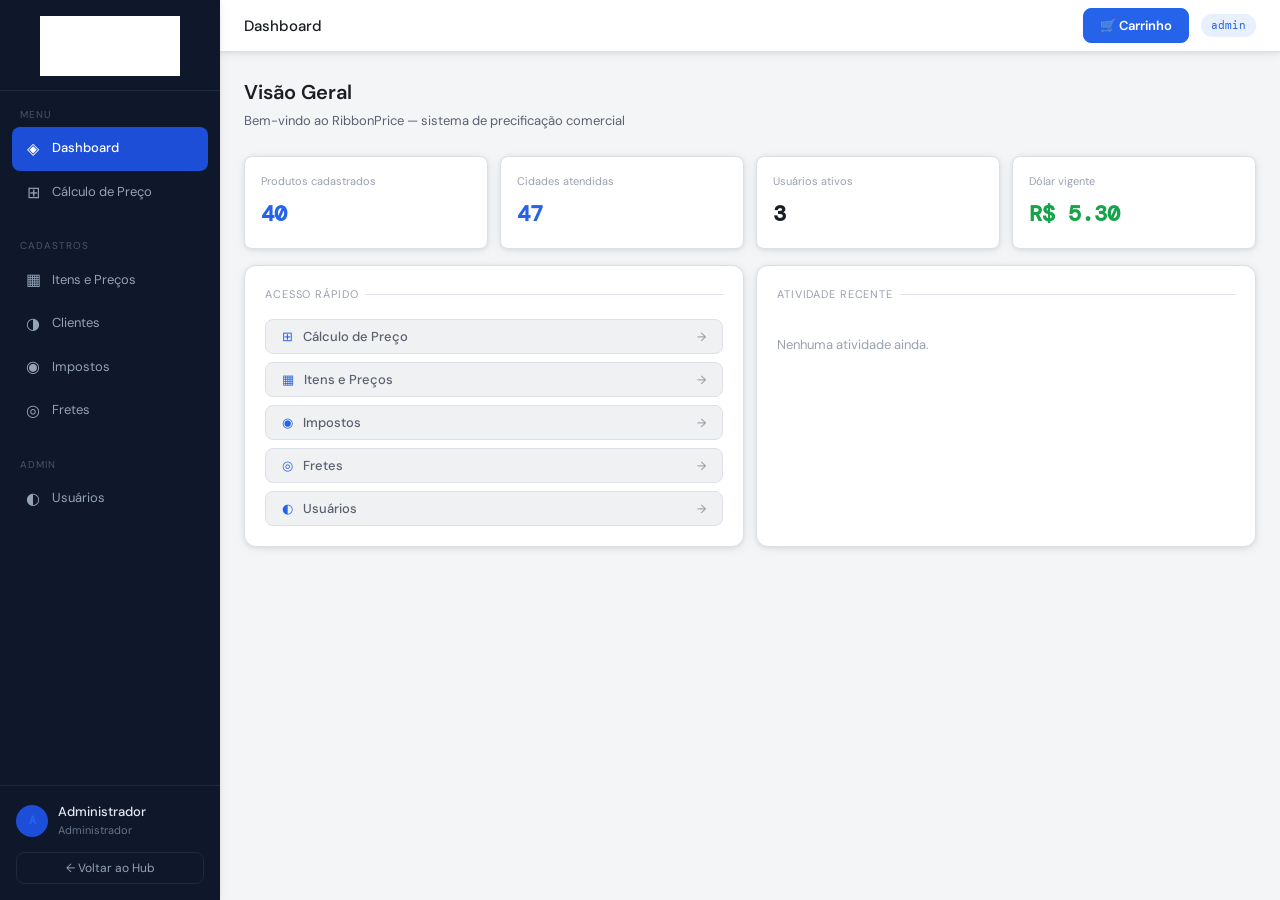
<file: ribbons.html>
<!DOCTYPE html>
<html lang="pt-BR">
<head>
<meta charset="UTF-8">
<meta name="viewport" content="width=device-width, initial-scale=1.0">
<title>RibbonPrice — Sistema Comercial</title>
<link href="https://fonts.googleapis.com/css2?family=DM+Mono:wght@400;500&family=DM+Sans:wght@300;400;500;600&display=swap" rel="stylesheet">
<style>
:root {
  --bg: #f4f5f7;
  --bg2: #ffffff;
  --bg3: #f0f1f3;
  --bg4: #e4e6ea;
  --border: #dde0e6;
  --border2: #c8ccd4;
  --text: #1a1d23;
  --text2: #5a6070;
  --text3: #9aa0ae;
  --accent: #2563eb;
  --accent2: #1d4ed8;
  --accent-dim: rgba(37,99,235,0.10);
  --accent-dim2: rgba(37,99,235,0.05);
  --red: #dc2626;
  --red-dim: rgba(220,38,38,0.08);
  --green: #16a34a;
  --green-dim: rgba(22,163,74,0.08);
  --blue: #2563eb;
  --blue-dim: rgba(37,99,235,0.08);
  --amber: #d97706;
  --amber-dim: rgba(217,119,6,0.08);
  --radius: 8px;
  --radius-lg: 12px;
  --font: 'DM Sans', sans-serif;
  --mono: 'DM Mono', monospace;
  --shadow: 0 1px 4px rgba(0,0,0,0.08), 0 2px 12px rgba(0,0,0,0.06);
  --shadow-lg: 0 4px 24px rgba(0,0,0,0.12);
}
*,*::before,*::after{box-sizing:border-box;margin:0;padding:0}
body{font-family:var(--font);background:var(--bg);color:var(--text);min-height:100vh;font-size:14px;line-height:1.6}
/* LOGIN */
#login-screen{min-height:100vh;display:flex;align-items:center;justify-content:center;background:var(--bg);position:relative;overflow:hidden}
#login-screen::before{content:'';position:absolute;width:600px;height:600px;background:radial-gradient(circle,rgba(37,99,235,0.07) 0%,transparent 70%);top:-100px;right:-100px;pointer-events:none}
.login-box{background:var(--bg2);border:1px solid var(--border);border-radius:var(--radius-lg);padding:2.5rem;width:380px;position:relative;z-index:1;box-shadow:var(--shadow);animation:fadeUp 0.4s ease}
@keyframes fadeUp{from{opacity:0;transform:translateY(16px)}to{opacity:1;transform:translateY(0)}}
@keyframes fadeIn{from{opacity:0}to{opacity:1}}
.login-logo{text-align:center;margin-bottom:2rem}
.login-logo .brand{font-family:var(--mono);font-size:22px;font-weight:500;color:var(--accent);letter-spacing:-0.5px}
.login-logo .brand span{color:var(--text3)}
.login-logo p{font-size:12px;color:var(--text3);margin-top:4px;letter-spacing:0.08em;text-transform:uppercase}
.form-group{margin-bottom:1rem}
.form-group label{display:block;font-size:11px;color:var(--text2);letter-spacing:0.06em;text-transform:uppercase;margin-bottom:6px}
.form-group input{width:100%;background:var(--bg3);border:1px solid var(--border);border-radius:var(--radius);padding:10px 14px;color:var(--text);font-family:var(--font);font-size:14px;transition:border-color 0.2s;outline:none}
.form-group input:focus{border-color:var(--accent)}
.btn-primary{width:100%;background:var(--accent);color:#fff;border:none;border-radius:var(--radius);padding:11px;font-family:var(--font);font-size:14px;font-weight:600;cursor:pointer;transition:background 0.2s,transform 0.1s;letter-spacing:0.02em}
.btn-primary:hover{background:var(--accent2)}
.btn-primary:active{transform:scale(0.99)}
.login-error{background:var(--red-dim);border:1px solid rgba(220,38,38,0.3);border-radius:var(--radius);padding:10px 14px;color:var(--red);font-size:13px;margin-bottom:1rem;display:none}
/* APP */
#app{display:none;min-height:100vh}
.sidebar{position:fixed;left:0;top:0;bottom:0;width:220px;background:#0f172a;border-right:none;display:flex;flex-direction:column;z-index:100;box-shadow:var(--shadow)}
.sidebar-logo{padding:1rem 1rem 0.875rem;border-bottom:1px solid #1e293b;display:flex;align-items:center;justify-content:center}
.sidebar-logo img{width:140px;height:auto;filter:brightness(0) invert(1)}
.sidebar-logo .brand{font-family:var(--mono);font-size:16px;font-weight:500;color:#f1f5f9}
.sidebar-logo .brand span{color:#475569}
.sidebar-logo p{font-size:10px;color:#475569;letter-spacing:0.08em;text-transform:uppercase;margin-top:2px}
/* Nav items sobre fundo escuro */
.nav-section-label{color:#475569!important}
.nav-item{color:#94a3b8!important}
.nav-item:hover{background:#1e293b!important;color:#e2e8f0!important}
.nav-item.active{background:#1d4ed8!important;color:#fff!important}
.sidebar-bottom{border-top:1px solid #1e293b!important}
.user-name{color:#e2e8f0!important}
.user-role{color:#64748b!important}
.user-avatar{background:#1d4ed8!important}
.btn-logout{border-color:#1e293b!important;color:#94a3b8!important}
.btn-logout:hover{border-color:#ef4444!important;color:#ef4444!important}
.nav-section{padding:1rem 0.75rem 0.5rem}
.nav-section-label{font-size:10px;color:var(--text3);letter-spacing:0.1em;text-transform:uppercase;padding:0 0.5rem;margin-bottom:4px}
.nav-item{display:flex;align-items:center;gap:10px;padding:9px 12px;border-radius:var(--radius);cursor:pointer;color:var(--text2);font-size:13px;font-weight:400;transition:all 0.15s;user-select:none;position:relative}
.nav-item:hover{background:var(--bg3);color:var(--text)}
.nav-item.active{background:var(--accent-dim);color:var(--accent);font-weight:500}
.nav-item .nav-icon{font-size:16px;width:18px;text-align:center}
.nav-item .lock-badge{margin-left:auto;font-size:10px;color:var(--text3)}
.sidebar-bottom{margin-top:auto;border-top:1px solid var(--border);padding:1rem}
.user-info{display:flex;align-items:center;gap:10px;margin-bottom:0.75rem}
.user-avatar{width:32px;height:32px;background:var(--accent-dim);border-radius:50%;display:flex;align-items:center;justify-content:center;font-size:12px;font-weight:600;color:var(--accent);font-family:var(--mono);flex-shrink:0}
.user-name{font-size:13px;font-weight:500;color:var(--text)}
.user-role{font-size:11px;color:var(--text3)}
.btn-logout{width:100%;background:transparent;border:1px solid var(--border);border-radius:var(--radius);padding:7px;color:var(--text2);font-family:var(--font);font-size:12px;cursor:pointer;transition:all 0.15s}
.btn-logout:hover{border-color:var(--red);color:var(--red)}
.main{margin-left:220px;min-height:100vh;background:var(--bg)}
.topbar{background:var(--bg2);border-bottom:1px solid var(--border);padding:0 1.5rem;height:52px;display:flex;align-items:center;justify-content:space-between;position:sticky;top:0;z-index:50;box-shadow:var(--shadow)}
.topbar-title{font-size:15px;font-weight:500;color:var(--text)}
.topbar-badge{font-size:11px;background:var(--accent-dim);color:var(--accent);padding:3px 10px;border-radius:20px;font-family:var(--mono)}
.page{display:none;padding:1.5rem}
.page.active{display:block;animation:fadeIn 0.25s ease}
.card{background:var(--bg2);border:1px solid var(--border);border-radius:var(--radius-lg);padding:1.25rem;margin-bottom:1rem;box-shadow:var(--shadow)}
.card-title{font-size:11px;color:var(--text3);letter-spacing:0.08em;text-transform:uppercase;margin-bottom:1rem;display:flex;align-items:center;gap:8px}
.card-title::after{content:'';flex:1;height:1px;background:var(--border)}
.metrics-grid{display:grid;grid-template-columns:repeat(4,1fr);gap:12px;margin-bottom:1rem}
.metric-card{background:var(--bg2);border:1px solid var(--border);border-radius:var(--radius);padding:1rem;box-shadow:var(--shadow)}
.metric-card .m-label{font-size:11px;color:var(--text3);margin-bottom:6px}
.metric-card .m-value{font-size:22px;font-weight:600;font-family:var(--mono);color:var(--text)}
.metric-card .m-value.green{color:var(--green)}
.metric-card .m-value.accent{color:var(--accent)}
.metric-card .m-value.blue{color:var(--blue)}
.form-grid{display:grid;gap:12px}
.form-grid.cols2{grid-template-columns:1fr 1fr}
.form-grid.cols3{grid-template-columns:1fr 1fr 1fr}
.form-grid.cols4{grid-template-columns:repeat(4,1fr)}
.field{display:flex;flex-direction:column;gap:5px}
.field label{font-size:11px;color:var(--text2);letter-spacing:0.05em;text-transform:uppercase}
.field input,.field select,.field textarea{background:var(--bg3);border:1px solid var(--border);border-radius:var(--radius);padding:9px 12px;color:var(--text);font-family:var(--font);font-size:13px;outline:none;transition:border-color 0.15s;width:100%}
.field input:focus,.field select:focus{border-color:var(--accent)}
.field select{cursor:pointer}
.field select option{background:var(--bg2)}
.btn{display:inline-flex;align-items:center;gap:6px;padding:8px 16px;border-radius:var(--radius);border:1px solid var(--border);font-family:var(--font);font-size:13px;cursor:pointer;transition:all 0.15s;font-weight:500;color:var(--text2);background:var(--bg3);white-space:nowrap}
.btn:hover{background:var(--bg4);color:var(--text);border-color:var(--border2)}
.btn.btn-accent{background:var(--accent);color:#fff;border-color:var(--accent);font-weight:600}
.btn.btn-accent:hover{background:var(--accent2);border-color:var(--accent2)}
.btn.btn-danger{color:var(--red);border-color:rgba(220,38,38,0.3);background:var(--red-dim)}
.btn.btn-danger:hover{background:rgba(220,38,38,0.15)}
.btn.btn-sm{padding:5px 10px;font-size:12px}
.btn:disabled{opacity:0.4;cursor:not-allowed}
.btn-row{display:flex;gap:8px;align-items:center;flex-wrap:wrap}
.table-wrap{overflow-x:auto}
table{width:100%;border-collapse:collapse;font-size:13px}
thead th{background:var(--bg3);padding:9px 12px;text-align:left;font-size:11px;color:var(--text3);letter-spacing:0.06em;text-transform:uppercase;font-weight:500;border-bottom:1px solid var(--border);white-space:nowrap}
tbody tr{border-bottom:1px solid var(--border);transition:background 0.1s}
tbody tr:hover{background:var(--bg3)}
tbody td{padding:9px 12px;color:var(--text);vertical-align:middle}
tbody td.mono{font-family:var(--mono);font-size:12px}
tbody td.muted{color:var(--text2)}
.badge{display:inline-flex;align-items:center;gap:4px;padding:2px 8px;border-radius:20px;font-size:11px;font-weight:500}
.badge.green{background:var(--green-dim);color:var(--green)}
.badge.red{background:var(--red-dim);color:var(--red)}
.badge.accent{background:var(--accent-dim);color:var(--accent)}
.badge.blue{background:var(--blue-dim);color:var(--blue)}
.badge.amber{background:var(--amber-dim);color:var(--amber)}
.result-panel{background:var(--bg2);border:1px solid var(--accent);border-radius:var(--radius-lg);padding:1.25rem;margin-top:1rem;box-shadow:var(--shadow)}
.result-row{display:flex;justify-content:space-between;align-items:center;padding:7px 0;border-bottom:1px solid var(--border);font-size:13px}
.result-row:last-child{border-bottom:none}
.result-row .rn{color:var(--text2)}
.result-row .rv{font-family:var(--mono);font-weight:500;color:var(--text)}
.result-row.highlight .rv{color:var(--accent);font-size:16px}
.result-row.highlight .rn{color:var(--text);font-weight:500}
.search-bar{position:relative;max-width:280px}
.search-bar input{background:var(--bg3);border:1px solid var(--border);border-radius:var(--radius);padding:8px 12px 8px 34px;color:var(--text);font-family:var(--font);font-size:13px;outline:none;width:100%}
.search-bar input:focus{border-color:var(--accent)}
.search-bar::before{content:'⌕';position:absolute;left:11px;top:50%;transform:translateY(-50%);color:var(--text3);font-size:16px;pointer-events:none}
.toolbar{display:flex;align-items:center;justify-content:space-between;gap:12px;margin-bottom:1rem;flex-wrap:wrap}
.perm-denied{display:flex;flex-direction:column;align-items:center;justify-content:center;padding:4rem;text-align:center;color:var(--text3)}
.perm-denied .icon{font-size:48px;margin-bottom:1rem}
.perm-denied h3{color:var(--text2);font-size:16px;margin-bottom:0.5rem}
.perm-denied p{font-size:13px}
.modal-overlay{position:fixed;inset:0;background:rgba(0,0,0,0.4);z-index:1000;display:none;align-items:center;justify-content:center;backdrop-filter:blur(4px)}
.modal-overlay.open{display:flex}
.modal{background:var(--bg2);border:1px solid var(--border);border-radius:var(--radius-lg);width:520px;max-width:95vw;max-height:85vh;overflow-y:auto;padding:1.5rem;box-shadow:var(--shadow-lg);animation:fadeUp 0.25s ease}
.modal-header{display:flex;align-items:center;justify-content:space-between;margin-bottom:1.25rem}
.modal-header h3{font-size:16px;font-weight:600}
.modal-close{background:none;border:none;color:var(--text3);font-size:20px;cursor:pointer;padding:4px;line-height:1;transition:color 0.15s}
.modal-close:hover{color:var(--text)}
.modal-footer{display:flex;justify-content:flex-end;gap:8px;margin-top:1.25rem;padding-top:1rem;border-top:1px solid var(--border)}
.toast{position:fixed;bottom:1.5rem;right:1.5rem;background:var(--bg2);border:1px solid var(--border);border-radius:var(--radius);padding:12px 16px;display:flex;align-items:center;gap:10px;font-size:13px;z-index:9999;transform:translateY(80px);opacity:0;transition:all 0.3s ease;max-width:320px;box-shadow:var(--shadow)}
.toast.show{transform:translateY(0);opacity:1}
.toast.success{border-color:rgba(22,163,74,0.4);color:var(--green)}
.toast.error{border-color:rgba(220,38,38,0.4);color:var(--red)}
.dash-activity{font-size:13px}
.activity-item{display:flex;align-items:flex-start;gap:12px;padding:10px 0;border-bottom:1px solid var(--border)}
.activity-item:last-child{border-bottom:none}
.activity-dot{width:8px;height:8px;border-radius:50%;background:var(--accent);margin-top:5px;flex-shrink:0}
.activity-text{color:var(--text2);flex:1}
.activity-text strong{color:var(--text)}
.activity-time{color:var(--text3);font-size:11px;font-family:var(--mono)}
::-webkit-scrollbar{width:6px;height:6px}
::-webkit-scrollbar-track{background:transparent}
::-webkit-scrollbar-thumb{background:var(--border2);border-radius:3px}
.tag-perm{display:inline-block;padding:2px 6px;border-radius:4px;font-size:10px;margin:1px;background:var(--bg4);color:var(--text2);border:1px solid var(--border)}
.tag-perm.on{background:var(--accent-dim);color:var(--accent);border-color:rgba(37,99,235,0.2)}
.divider{height:1px;background:var(--border);margin:1rem 0}
.inline-alert{padding:10px 14px;border-radius:var(--radius);font-size:13px;margin-top:8px}
.inline-alert.warn{background:var(--amber-dim);color:var(--amber);border:1px solid rgba(217,119,6,0.2)}
.inline-alert.info{background:var(--blue-dim);color:var(--blue);border:1px solid rgba(37,99,235,0.2)}
.inline-alert.ok{background:var(--green-dim);color:var(--green);border:1px solid rgba(22,163,74,0.2)}
/* CARRINHO */
.cart-badge{position:absolute;top:-4px;right:-4px;background:var(--red);color:#fff;border-radius:50%;width:18px;height:18px;font-size:10px;font-weight:700;display:none;align-items:center;justify-content:center}
.cart-btn-wrap{position:relative;display:inline-flex}
.cart-item-row{display:flex;align-items:flex-start;gap:8px;padding:10px 0;border-bottom:1px solid var(--border);font-size:13px}
.cart-item-row:last-child{border-bottom:none}
.cart-item-desc{flex:1}
.cart-item-price{font-family:var(--mono);font-weight:600;color:var(--accent)}
/* RESPONSIVO */
@media(max-width:768px){
  /* Layout base */
  .sidebar{display:none!important}
  .bottom-nav{display:block!important}
  .main{margin-left:0!important;padding-bottom:80px}
  .topbar{padding:0 .75rem;height:52px}
  .topbar-title{font-size:13px}
  .page{padding:.75rem}

  /* Login */
  .login-box{width:calc(100vw - 2rem);padding:1.5rem 1.25rem;margin:1rem}

  /* Grids → 1 coluna */
  .form-grid.cols2,.form-grid.cols3,.form-grid.cols4{grid-template-columns:1fr!important}
  .metrics-grid{grid-template-columns:1fr 1fr!important}

  /* Dashboard */
  #dash-grid{display:block!important}
  #dash-grid > .card{margin-bottom:.75rem}

  /* ── MÓDULO CÁLCULO ── */
  #calc-layout{
    display:block!important;
  }
  #calc-result{margin-top:.75rem}
  /* FOB/CIF → 1 coluna */
  #r-precos-grid{grid-template-columns:1fr!important}
  /* Comissão/margem/lucro → 2 colunas */
  #r-cards-grid{grid-template-columns:1fr 1fr!important}
  /* Valores em destaque menores */
  #r-pv-fob,#r-pv-cif{font-size:22px!important}
  #r-comissao,#r-margem,#r-lucro{font-size:16px!important}
  /* Botões carrinho empilhados */
  #r-add-cart > div{gap:8px}
  #r-add-cart .btn{font-size:12px;padding:8px 10px}

  /* Topbar carrinho */
  .cart-btn-wrap .btn{padding:6px 10px;font-size:12px}

  /* Impostos */
  #impostos-grid{display:block!important}
  #impostos-grid > .card{margin-bottom:.75rem}

  /* Tabelas scroll */
  .table-wrap{overflow-x:auto;-webkit-overflow-scrolling:touch}
  table{min-width:480px}

  /* Toolbar */
  .toolbar{flex-direction:column;align-items:stretch;gap:8px}
  .btn-row{flex-wrap:wrap}
  .btn-row .btn{flex:1;min-width:120px;justify-content:center}
  .search-bar{max-width:100%}
  .search-bar input{width:100%}

  /* Modal → bottom sheet */
  .modal{
    width:100vw!important;
    max-width:100vw!important;
    border-radius:var(--radius-lg) var(--radius-lg) 0 0!important;
    position:fixed!important;
    bottom:0!important;
    left:0!important;
    right:0!important;
    max-height:88vh!important;
    margin:0!important;
  }
  .modal-overlay{align-items:flex-end!important}

  /* Inputs maiores para evitar zoom iOS */
  .field select,.field input,.field textarea{font-size:16px!important;padding:11px 12px!important}
  input[type=number]{font-size:16px!important}

  /* Target field */
  #c-target{font-size:18px!important;padding:10px 12px!important}

  /* Toast */
  .toast{left:.75rem;right:.75rem;bottom:85px;max-width:calc(100vw - 1.5rem)}

  /* Perm denied */
  .perm-denied{padding:2rem 1rem}

  /* Resultado cálculo: FOB/CIF empilhados */
  #calc-result > div:first-child > div{
    padding:1rem!important;
  }

  /* Carrinho modal */
  .cart-item-row{flex-wrap:wrap;gap:6px}
  #modal-carrinho .modal{max-height:85vh}
  #modal-carrinho > div > div:last-child{flex-direction:column;gap:8px}
  #modal-carrinho > div > div:last-child .btn{width:100%;justify-content:center}

  /* Proposta modal campos */
  #modal-proposta .form-grid{grid-template-columns:1fr!important}

  /* Bottom nav */
  .bnav-item{font-size:9px;padding:6px 2px 5px}
  .bnav-item .bnav-icon{font-size:18px}
}

@media(max-width:400px){
  .metrics-grid{grid-template-columns:1fr 1fr!important;gap:8px}
  .metric-card .m-value{font-size:16px}
  #r-pv-fob,#r-pv-cif{font-size:18px!important}
  .page{padding:.5rem}
  .topbar{padding:0 .5rem}
}
/* BOTTOM NAV */
.bottom-nav{display:none;position:fixed;bottom:0;left:0;right:0;background:var(--bg2);border-top:1px solid var(--border);z-index:200;padding:0;padding-bottom:env(safe-area-inset-bottom)}
.bottom-nav-items{display:flex;justify-content:space-around;align-items:stretch}
.bnav-item{flex:1;display:flex;flex-direction:column;align-items:center;justify-content:center;padding:8px 4px 6px;cursor:pointer;font-size:10px;color:var(--text3);gap:3px;transition:color 0.15s;border:none;background:none;font-family:var(--font);letter-spacing:0.03em}
.bnav-item .bnav-icon{font-size:20px;line-height:1}
.bnav-item.active{color:var(--accent)}
.bnav-item:active{opacity:0.7}
</style>
</style>
</head>
<body>

<!-- LOGIN -->
<div id="login-screen">
  <div class="login-box">
    <div class="login-logo">
      <div class="brand">Ribbon<span>Price</span></div>
      <p>Sistema Comercial</p>
    </div>
    <div class="login-error" id="login-error">Usuário ou senha incorretos.</div>
    <div class="form-group">
      <label>Usuário</label>
      <input type="text" id="inp-user" placeholder="seu.usuario" autocomplete="username" />
    </div>
    <div class="form-group">
      <label>Senha</label>
      <input type="password" id="inp-pass" placeholder="••••••••" autocomplete="current-password" />
    </div>
    <button class="btn-primary" onclick="doLogin()">Entrar →</button>
  </div>
</div>

<!-- APP -->
<div id="app">
  <!-- SIDEBAR -->
  <aside class="sidebar">
    <div class="sidebar-logo">
      <img src="logo-arte.png" alt="Arte Soluções Gráficas">
    </div>
    <div class="nav-section">
      <div class="nav-section-label">Menu</div>
      <div class="nav-item active" onclick="goPage('dashboard')" id="nav-dashboard"><span class="nav-icon">◈</span> Dashboard</div>
      <div class="nav-item" onclick="goPage('calculo')" id="nav-calculo"><span class="nav-icon">⊞</span> Cálculo de Preço</div>
    </div>
    <div class="nav-section">
      <div class="nav-section-label">Cadastros</div>
      <div class="nav-item" onclick="goPage('produtos')" id="nav-produtos"><span class="nav-icon">▦</span> Itens e Preços</div>
      <div class="nav-item" onclick="goPage('clientes')" id="nav-clientes"><span class="nav-icon">◑</span> Clientes</div>
      <div class="nav-item" onclick="goPage('impostos')" id="nav-impostos"><span class="nav-icon">◉</span> Impostos</div>
      <div class="nav-item" onclick="goPage('fretes')" id="nav-fretes"><span class="nav-icon">◎</span> Fretes</div>
    </div>
    <div class="nav-section">
      <div class="nav-section-label">Admin</div>
      <div class="nav-item" onclick="goPage('usuarios')" id="nav-usuarios">
        <span class="nav-icon">◐</span> Usuários
        <span class="lock-badge" id="lock-usuarios">🔒</span>
      </div>
    </div>
    <div class="sidebar-bottom">
      <div class="user-info">
        <div class="user-avatar" id="sidebar-avatar">--</div>
        <div>
          <div class="user-name" id="sidebar-name">—</div>
          <div class="user-role" id="sidebar-role">—</div>
        </div>
      </div>
      <button class="btn-logout" onclick="doLogout()">← Voltar ao Hub</button>
    </div>
  </aside>

  <!-- MAIN -->
  <main class="main">
    <div class="topbar">
      <span class="topbar-title" id="topbar-title">Dashboard</span>
      <div style="display:flex;align-items:center;gap:12px">
        <div class="cart-btn-wrap">
          <button class="btn btn-accent" onclick="abrirCarrinho()" style="gap:6px">🛒 Carrinho</button>
          <span class="cart-badge" id="cart-badge">0</span>
        </div>
        <span class="topbar-badge" id="topbar-user">—</span>
      </div>
    </div>

    <!-- DASHBOARD -->
    <div class="page active" id="page-dashboard">
      <div class="page-header" style="margin-bottom:1.5rem">
        <h1 style="font-size:20px;font-weight:600">Visão Geral</h1>
        <p style="font-size:13px;color:var(--text2);margin-top:3px">Bem-vindo ao RibbonPrice — sistema de precificação comercial</p>
      </div>
      <div class="metrics-grid">
        <div class="metric-card"><div class="m-label">Produtos cadastrados</div><div class="m-value accent" id="dash-produtos">—</div></div>
        <div class="metric-card"><div class="m-label">Cidades atendidas</div><div class="m-value blue" id="dash-cidades">—</div></div>
        <div class="metric-card"><div class="m-label">Usuários ativos</div><div class="m-value" id="dash-users">—</div></div>
        <div class="metric-card"><div class="m-label">Dólar vigente</div><div class="m-value green" id="dash-dolar">—</div></div>
      </div>
      <div id="dash-grid" style="display:grid;grid-template-columns:1fr 1fr;gap:12px">
        <div class="card">
          <div class="card-title">Acesso rápido</div>
          <div style="display:flex;flex-direction:column;gap:8px" id="quick-access"></div>
        </div>
        <div class="card">
          <div class="card-title">Atividade recente</div>
          <div class="dash-activity" id="activity-log"></div>
        </div>
      </div>
    </div>

    <!-- CÁLCULO -->
    <div class="page" id="page-calculo">
      <div id="perm-calculo-denied" style="display:none" class="perm-denied">
        <div class="icon">🔒</div><h3>Acesso restrito</h3><p>Você não tem permissão.</p>
      </div>
      <div id="perm-calculo-ok">
        <div id="calc-layout" style="display:grid;grid-template-columns:420px 1fr;gap:1rem;align-items:start">
          <!-- Formulário -->
          <div>
            <div class="card">
              <div class="card-title">Produto</div>
              <div class="form-grid cols2" style="margin-bottom:10px">
                <div class="field"><label>Fabricante</label><select id="c-fab" onchange="calcFiltrarProd()"></select></div>
                <div class="field"><label>Formulação</label><select id="c-form" onchange="calcFiltrarProd()"></select></div>
              </div>
              <div class="field" style="margin-bottom:10px">
                <label>Produto</label>
                <select id="c-produto" onchange="calcSelecionarProd()"></select>
              </div>
              <div class="form-grid cols2">
                <div class="field"><label>Largura (mm)</label><input type="number" id="c-largura" value="110" oninput="calcular()" /></div>
                <div class="field"><label>Comprimento (m)</label><input type="number" id="c-compr" value="450" oninput="calcular()" /></div>
              </div>
              <input type="hidden" id="c-vm2" />
            </div>
            <div class="card">
              <div class="card-title">Pedido</div>
              <div class="form-grid cols2" style="margin-bottom:12px">
                <div class="field">
                  <label>Tipo de venda</label>
                  <select id="c-tipo" onchange="tipoVendaChange()" style="font-size:14px;padding:10px 12px">
                    <option>INDUSTRIALIZAÇÃO</option>
                    <option>USO E CONSUMO</option>
                    <option>PRO EMPREGO</option>
                    <option>BENEFÍCIO TÊXTIL</option>
                  </select>
                </div>
                <div class="field">
                  <label>Cidade destino</label>
                  <select id="c-cidade" onchange="calcular()" style="font-size:14px;padding:10px 12px"></select>
                </div>
              </div>
              <div class="form-grid cols2">
                <div class="field"><label>Quantidade (peças)</label><input type="number" id="c-qtd" value="144" oninput="calcular()" /></div>
                <div class="field"><label>Comissão (%)</label><input type="number" id="c-comissao" value="5" step="0.5" oninput="calcular()" /></div>
                <div class="field"><label>ICMS na venda (%)</label><input type="number" id="c-icms" value="12" step="0.5" oninput="calcular()" style="background:var(--bg4);color:var(--accent)" readonly /></div>
              </div>
            </div>
          </div>
          <!-- Resultado -->
          <div id="calc-result" style="display:none">
            <div id="r-precos-grid" style="display:grid;grid-template-columns:1fr 1fr;gap:12px;margin-bottom:1rem">
              <div style="background:var(--bg2);border:2px solid var(--accent);border-radius:var(--radius-lg);padding:1.25rem;text-align:center;box-shadow:var(--shadow)">
                <div style="font-size:11px;color:var(--text3);letter-spacing:.08em;text-transform:uppercase;margin-bottom:.5rem">PV Unitário — FOB</div>
                <div id="r-pv-fob" style="font-size:32px;font-weight:700;font-family:var(--mono);color:var(--accent)">—</div>
              </div>
              <div style="background:var(--bg2);border:1px solid var(--border);border-radius:var(--radius-lg);padding:1.25rem;text-align:center;box-shadow:var(--shadow)">
                <div style="font-size:11px;color:var(--text3);letter-spacing:.08em;text-transform:uppercase;margin-bottom:.5rem">PV Unitário — CIF</div>
                <div id="r-pv-cif" style="font-size:32px;font-weight:700;font-family:var(--mono);color:var(--text)">—</div>
              </div>
            </div>
            <div id="r-cards-grid" style="display:grid;grid-template-columns:1fr 1fr 1fr;gap:12px;margin-bottom:1rem">
              <div style="background:var(--bg2);border:1px solid var(--border);border-radius:var(--radius);padding:1rem;text-align:center;box-shadow:var(--shadow)">
                <div style="font-size:11px;color:var(--text3);letter-spacing:.06em;text-transform:uppercase;margin-bottom:.4rem">Comissão (R$)</div>
                <div id="r-comissao" style="font-size:20px;font-weight:600;font-family:var(--mono);color:var(--blue)">—</div>
              </div>
              <div id="r-margem-card" style="background:var(--bg2);border:1px solid var(--border);border-radius:var(--radius);padding:1rem;text-align:center;box-shadow:var(--shadow)">
                <div style="font-size:11px;color:var(--text3);letter-spacing:.06em;text-transform:uppercase;margin-bottom:.4rem">Margem</div>
                <div id="r-margem" style="font-size:20px;font-weight:600;font-family:var(--mono);color:var(--green)">—</div>
              </div>
              <div id="r-lucro-card" style="background:var(--bg2);border:1px solid var(--border);border-radius:var(--radius);padding:1rem;text-align:center;box-shadow:var(--shadow)">
                <div style="font-size:11px;color:var(--text3);letter-spacing:.06em;text-transform:uppercase;margin-bottom:.4rem">Lucro total</div>
                <div id="r-lucro" style="font-size:20px;font-weight:600;font-family:var(--mono);color:var(--green)">—</div>
              </div>
            </div>
            <!-- Target logo após comissão -->
            <div style="margin-bottom:1rem">
              <div style="font-size:11px;color:var(--text3);letter-spacing:.06em;text-transform:uppercase;margin-bottom:6px">Target concorrência (R$)</div>
              <input type="number" id="c-target" step="0.01" placeholder="Digite o preço praticado pela concorrência"
                oninput="calcular()"
                style="width:100%;font-size:20px;font-weight:700;padding:12px 14px;background:var(--bg3);border:2px solid var(--border);border-radius:var(--radius-lg);color:var(--accent);font-family:var(--mono);outline:none;transition:border-color .15s"
                onfocus="this.style.borderColor='var(--accent)'" onblur="this.style.borderColor='var(--border)'" />
            </div>
            <div class="card" style="margin-bottom:1rem;padding:.75rem 1rem">
              <div id="r-frete-info"></div>
            </div>
            <!-- Botões adicionar ao carrinho -->
            <div id="r-add-cart" style="display:none">
              <div style="font-size:11px;color:var(--text3);letter-spacing:.06em;text-transform:uppercase;margin-bottom:8px">Adicionar ao carrinho</div>
              <div style="display:flex;flex-direction:column;gap:6px">
                <button class="btn btn-accent" onclick="addCarrinho('fob')" style="justify-content:space-between">
                  <span>+ Adicionar — PV FOB</span><span id="cart-btn-fob" style="font-family:var(--mono);font-size:13px">—</span>
                </button>
                <button class="btn" onclick="addCarrinho('cif')" style="justify-content:space-between;border-color:var(--accent);color:var(--accent)">
                  <span>+ Adicionar — PV CIF</span><span id="cart-btn-cif" style="font-family:var(--mono);font-size:13px">—</span>
                </button>
                <button class="btn" id="cart-btn-target-btn" onclick="addCarrinho('target')" style="justify-content:space-between;display:none">
                  <span>+ Adicionar — Preço Target</span><span id="cart-btn-target" style="font-family:var(--mono);font-size:13px">—</span>
                </button>
              </div>
            </div>
            <!-- Target análise -->
            <div id="r-target-panel" style="display:none;margin-top:1rem">
              <div class="card" style="padding:.75rem 1rem">
                <div style="font-size:11px;color:var(--text3);letter-spacing:.08em;text-transform:uppercase;margin-bottom:.75rem">Análise target</div>
                <div id="r-target-info"></div>
              </div>
            </div>
            <div id="calc-composicao" style="display:none"></div>
            <div id="calc-precos" style="display:none"></div>
            <div id="calc-frete-info" style="display:none"></div>
            <div id="calc-alerta" style="display:none"></div>
            <div id="calc-target" style="display:none"></div>
          </div>
        </div>
      </div>
    </div>

    <!-- PRODUTOS -->
    <div class="page" id="page-produtos">
      <div id="perm-produtos-denied" style="display:none" class="perm-denied"><div class="icon">🔒</div><h3>Acesso restrito</h3><p>Permissão negada.</p></div>
      <div id="perm-produtos-ok">
        <div class="toolbar">
          <div><div style="font-size:18px;font-weight:600">Itens e Preços</div><div style="font-size:13px;color:var(--text2);margin-top:2px">Catálogo de ribbons e valores por m²</div></div>
          <div class="btn-row">
            <div class="search-bar"><input type="text" id="prod-search" placeholder="Buscar produto..." oninput="renderProdutos()" /></div>
            <button class="btn btn-accent" onclick="abrirModalProd(null)">+ Novo produto</button>
          </div>
        </div>
        <div class="card" style="padding:0">
          <div class="table-wrap">
            <table>
              <thead><tr><th>Produto</th><th>Fabricante</th><th>Formulação</th><th>Tubete</th><th>Moeda</th><th>US$/m²</th><th>Cotação</th><th>R$/m²</th><th>Ref.</th><th>Ações</th></tr></thead>
              <tbody id="prod-tbody"></tbody>
            </table>
          </div>
        </div>
        <div style="font-size:12px;color:var(--text3)" id="prod-count"></div>
      </div>
    </div>

    <!-- CLIENTES -->
    <div class="page" id="page-clientes">
      <div class="toolbar">
        <div><div style="font-size:18px;font-weight:600">Clientes</div><div style="font-size:13px;color:var(--text2);margin-top:2px">Cadastro de clientes para emissão de propostas</div></div>
        <button class="btn btn-accent" onclick="abrirModalCliente(null)">+ Novo cliente</button>
      </div>
      <div class="card" style="padding:0">
        <div class="table-wrap">
          <table>
            <thead><tr><th>Nome</th><th>CNPJ/CPF</th><th>Telefone</th><th>E-mail</th><th>Cidade</th><th>UF</th><th>Ações</th></tr></thead>
            <tbody id="clientes-tbody"></tbody>
          </table>
        </div>
      </div>
    </div>

    <!-- IMPOSTOS -->
    <div class="page" id="page-impostos">
      <div id="perm-impostos-denied" style="display:none" class="perm-denied"><div class="icon">🔒</div><h3>Acesso restrito</h3><p>Permissão negada.</p></div>
      <div id="perm-impostos-ok">
        <div class="page-header" style="margin-bottom:1.5rem"><h1 style="font-size:20px;font-weight:600">Cadastro de Impostos</h1><p style="font-size:13px;color:var(--text2);margin-top:3px">Alíquotas utilizadas no cálculo</p></div>
        <div id="impostos-grid" style="display:grid;grid-template-columns:1fr 1fr;gap:1rem">
          <div class="card">
            <div class="card-title">Impostos de compra (créditos)</div>
            <div class="form-grid">
              <div class="field"><label>PIS compra (%)</label><input type="number" id="imp-pis-compra" step="0.01" oninput="saveImpostos()" /></div>
              <div class="field"><label>COFINS compra (%)</label><input type="number" id="imp-cofins-compra" step="0.01" oninput="saveImpostos()" /></div>
              <div class="field"><label>ICMS compra (%)</label><input type="number" id="imp-icms-compra" step="0.01" oninput="saveImpostos()" /></div>
            </div>
          </div>
          <div class="card">
            <div class="card-title">Impostos de faturamento</div>
            <div class="form-grid cols2">
              <div class="field"><label>PIS (%)</label><input type="number" id="imp-pis" step="0.01" oninput="saveImpostos()" /></div>
              <div class="field"><label>COFINS (%)</label><input type="number" id="imp-cofins" step="0.01" oninput="saveImpostos()" /></div>
              <div class="field"><label>IRPJ (%)</label><input type="number" id="imp-irpj" step="0.01" oninput="saveImpostos()" /></div>
              <div class="field"><label>CSLL (%)</label><input type="number" id="imp-csll" step="0.01" oninput="saveImpostos()" /></div>
              <div class="field"><label>Frete compra (%)</label><input type="number" id="imp-frete-compra" step="0.01" oninput="saveImpostos()" /></div>
              <div class="field"><label>Custo fixo (%)</label><input type="number" id="imp-custo-fixo" step="0.01" oninput="saveImpostos()" /></div>
            </div>
          </div>
          <div class="card">
            <div class="card-title">Parâmetros gerais</div>
            <div class="form-grid cols2">
              <div class="field"><label>Margem de lucro (%)</label><input type="number" id="imp-margem" step="0.1" oninput="saveImpostos()" /></div>
              <div class="field"><label>Dólar atual (R$)</label><input type="number" id="imp-dolar" step="0.01" oninput="saveImpostos()" /></div>
            </div>
          </div>
          <div class="card">
            <div class="card-title">Tipos de venda</div>
            <div id="tipos-venda" style="display:flex;flex-wrap:wrap;gap:8px;align-items:center"></div>
            <div style="margin-top:12px;display:flex;gap:8px">
              <input type="text" id="novo-tipo" placeholder="Novo tipo..." style="background:var(--bg3);border:1px solid var(--border);border-radius:var(--radius);padding:7px 12px;color:var(--text);font-family:var(--font);font-size:13px;outline:none;flex:1" />
              <button class="btn btn-accent" onclick="adicionarTipo()">Adicionar</button>
            </div>
          </div>
        </div>
        <div class="inline-alert ok" id="imp-saved" style="display:none">✓ Alterações salvas automaticamente</div>
      </div>
    </div>

    <!-- FRETES -->
    <div class="page" id="page-fretes">
      <div id="perm-fretes-denied" style="display:none" class="perm-denied"><div class="icon">🔒</div><h3>Acesso restrito</h3><p>Permissão negada.</p></div>
      <div id="perm-fretes-ok">
        <div class="toolbar">
          <div><div style="font-size:18px;font-weight:600">Cadastro de Fretes</div><div style="font-size:13px;color:var(--text2);margin-top:2px">Cidades, valores e transportadoras</div></div>
          <div class="btn-row">
            <div class="search-bar"><input type="text" id="frete-search" placeholder="Buscar cidade..." oninput="renderFretes()" /></div>
            <button class="btn btn-accent" onclick="abrirModalFrete(null)">+ Nova cidade</button>
          </div>
        </div>
        <div class="card" style="padding:0">
          <div class="table-wrap">
            <table>
              <thead><tr><th>Cidade</th><th>Valor frete</th><th>Fat. mínimo (frete pago)</th><th>Transportadora</th><th>Ações</th></tr></thead>
              <tbody id="frete-tbody"></tbody>
            </table>
          </div>
        </div>
        <div style="font-size:12px;color:var(--text3)" id="frete-count"></div>
      </div>
    </div>

    <!-- USUÁRIOS -->
    <div class="page" id="page-usuarios">
      <div id="perm-usuarios-denied" style="display:none" class="perm-denied"><div class="icon">🔒</div><h3>Acesso restrito</h3><p>Apenas administradores.</p></div>
      <div id="perm-usuarios-ok">
        <div class="toolbar">
          <div><div style="font-size:18px;font-weight:600">Gerenciar Usuários</div></div>
          <button class="btn btn-accent" onclick="abrirModalUser(null)">+ Novo usuário</button>
        </div>
        <div class="card" style="padding:0">
          <div class="table-wrap">
            <table>
              <thead><tr><th>Nome</th><th>Usuário</th><th>Perfil</th><th>Cálculo</th><th>Itens</th><th>Impostos</th><th>Fretes</th><th>Usuários</th><th>Ações</th></tr></thead>
              <tbody id="user-tbody"></tbody>
            </table>
          </div>
        </div>
      </div>
    </div>

  </main>
</div>

<!-- MODAL PRODUTO -->
<div class="modal-overlay" id="modal-prod">
  <div class="modal">
    <div class="modal-header"><h3 id="modal-prod-title">Novo produto</h3><button class="modal-close" onclick="fecharModal('modal-prod')">×</button></div>
    <div class="form-grid cols2">
      <div class="field" style="grid-column:1/-1"><label>Nome do produto</label><input type="text" id="mp-nome" /></div>
      <div class="field"><label>Fabricante</label><input type="text" id="mp-fab" oninput="atualizarMoedaProd()" /></div>
      <div class="field"><label>Formulação</label><input type="text" id="mp-form" /></div>
      <div class="field"><label>Tubete</label><input type="text" id="mp-tubete" placeholder='Ex: 1", 1/2", 3"' /></div>
      <div class="field"><label>Referência</label><input type="text" id="mp-ref" /></div>
    </div>
    <div class="divider"></div>
    <div id="mp-preco-bloco"></div>
    <div class="form-grid cols2" style="margin-top:12px">
      <div class="field" style="grid-column:1/-1"><label>Observação</label><input type="text" id="mp-obs" /></div>
    </div>
    <div class="modal-footer">
      <button class="btn" onclick="fecharModal('modal-prod')">Cancelar</button>
      <button class="btn btn-accent" onclick="salvarProd()">Salvar produto</button>
    </div>
  </div>
</div>

<!-- MODAL FRETE -->
<div class="modal-overlay" id="modal-frete">
  <div class="modal">
    <div class="modal-header"><h3 id="modal-frete-title">Nova cidade</h3><button class="modal-close" onclick="fecharModal('modal-frete')">×</button></div>
    <div class="form-grid cols2">
      <div class="field" style="grid-column:1/-1"><label>Cidade</label><input type="text" id="mf-cidade" /></div>
      <div class="field"><label>Valor frete (R$)</label><input type="number" id="mf-valor" step="0.01" /></div>
      <div class="field"><label>Fat. mínimo frete pago (R$)</label><input type="number" id="mf-minfat" step="100" /></div>
      <div class="field" style="grid-column:1/-1"><label>Transportadora</label><input type="text" id="mf-transp" /></div>
    </div>
    <div class="modal-footer">
      <button class="btn" onclick="fecharModal('modal-frete')">Cancelar</button>
      <button class="btn btn-accent" onclick="salvarFrete()">Salvar</button>
    </div>
  </div>
</div>

<!-- MODAL USUÁRIO -->
<div class="modal-overlay" id="modal-user">
  <div class="modal">
    <div class="modal-header"><h3 id="modal-user-title">Novo usuário</h3><button class="modal-close" onclick="fecharModal('modal-user')">×</button></div>
    <div class="form-grid cols2">
      <div class="field"><label>Nome completo</label><input type="text" id="mu-nome" /></div>
      <div class="field"><label>Login</label><input type="text" id="mu-login" /></div>
      <div class="field"><label>Senha</label><input type="password" id="mu-senha" /></div>
      <div class="field"><label>Perfil</label>
        <select id="mu-perfil" onchange="perfilChange()">
          <option value="vendedor">Vendedor</option>
          <option value="supervisor">Supervisor</option>
          <option value="admin">Administrador</option>
        </select>
      </div>
    </div>
    <div class="divider"></div>
    <div style="font-size:12px;color:var(--text3);letter-spacing:.06em;text-transform:uppercase;margin-bottom:.75rem">Permissões</div>
    <div style="display:grid;grid-template-columns:1fr 1fr;gap:8px">
      <label style="display:flex;align-items:center;gap:8px;font-size:13px;color:var(--text2);cursor:pointer"><input type="checkbox" id="perm-calculo" /> Módulo de cálculo</label>
      <label style="display:flex;align-items:center;gap:8px;font-size:13px;color:var(--text2);cursor:pointer"><input type="checkbox" id="perm-produtos" /> Cadastro de itens</label>
      <label style="display:flex;align-items:center;gap:8px;font-size:13px;color:var(--text2);cursor:pointer"><input type="checkbox" id="perm-impostos" /> Cadastro de impostos</label>
      <label style="display:flex;align-items:center;gap:8px;font-size:13px;color:var(--text2);cursor:pointer"><input type="checkbox" id="perm-fretes" /> Cadastro de fretes</label>
      <label style="display:flex;align-items:center;gap:8px;font-size:13px;color:var(--text2);cursor:pointer"><input type="checkbox" id="perm-usuarios" /> Gerenciar usuários</label>
    </div>
    <div class="inline-alert info" style="margin-top:.75rem">Administrador recebe todas as permissões automaticamente.</div>
    <div class="modal-footer">
      <button class="btn" onclick="fecharModal('modal-user')">Cancelar</button>
      <button class="btn btn-accent" onclick="salvarUser()">Salvar usuário</button>
    </div>
  </div>
</div>

<!-- MODAL CARRINHO -->
<div class="modal-overlay" id="modal-carrinho">
  <div class="modal" style="width:620px">
    <div class="modal-header"><h3>🛒 Carrinho de itens</h3><button class="modal-close" onclick="fecharModal('modal-carrinho')">×</button></div>
    <div id="cart-lista"><div style="color:var(--text3);font-size:13px;padding:1rem 0;text-align:center">Carrinho vazio</div></div>
    <div class="divider"></div>
    <div style="display:flex;justify-content:space-between;align-items:center">
      <div style="font-size:13px;color:var(--text2)">Total: <strong id="cart-total" style="color:var(--text);font-family:var(--mono)">R$ 0,00</strong></div>
      <div style="display:flex;gap:8px">
        <button class="btn btn-danger btn-sm" onclick="limparCarrinho()">Limpar tudo</button>
        <button class="btn btn-sm" onclick="fecharModal('modal-carrinho');calcNovoItem()">+ Novo item</button>
        <button class="btn btn-accent" onclick="fecharModal('modal-carrinho');abrirModalProposta()">Emitir proposta →</button>
      </div>
    </div>
  </div>
</div>

<!-- MODAL PROPOSTA -->
<div class="modal-overlay" id="modal-proposta">
  <div class="modal" style="width:580px">
    <div class="modal-header"><h3>Emitir proposta</h3><button class="modal-close" onclick="fecharModal('modal-proposta')">×</button></div>
    <div class="form-grid cols2" style="margin-bottom:1rem">
      <div class="field" style="grid-column:1/-1">
        <label>Cliente</label>
        <div style="display:flex;gap:8px">
          <input type="text" id="prop-cliente-input" list="ribbon-clientes-dl"
            placeholder="Digite para buscar cliente..."
            style="flex:1;background:var(--bg3);border:1px solid var(--border);border-radius:var(--radius);padding:9px 12px;color:var(--text);font-family:var(--font);font-size:13px;outline:none">
          <datalist id="ribbon-clientes-dl"></datalist>
          <!-- select oculto mantido para compatibilidade com gerarPDF() -->
          <select id="prop-cliente" style="display:none"></select>
        </div>
      </div>
      <div class="field"><label>Forma de pagamento</label><input type="text" id="prop-pagamento" value="À Combinar" /></div>
      <div class="field"><label>Prazo de entrega</label><input type="text" id="prop-prazo" value="À combinar" /></div>
      <div class="field"><label>Validade</label><input type="text" id="prop-validade" value="10 dias" /></div>
      <div class="field"><label>Representante</label><input type="text" id="prop-representante" value="VENDA DIRETA" /></div>
      <div class="field" style="grid-column:1/-1">
        <label>Observações</label>
        <textarea id="prop-obs" rows="3" style="background:var(--bg3);border:1px solid var(--border);border-radius:var(--radius);padding:9px 12px;color:var(--text);font-family:var(--font);font-size:13px;outline:none;resize:vertical;width:100%">Faturado por empresa optante do Lucro Real (fornece crédito integral de ICMS)</textarea>
      </div>
    </div>
    <div class="modal-footer">
      <button class="btn" onclick="fecharModal('modal-proposta')">Cancelar</button>
      <button class="btn btn-accent" onclick="gerarPDF()">Gerar PDF →</button>
    </div>
  </div>
</div>

<!-- MODAL CLIENTE -->
<div class="modal-overlay" id="modal-cliente">
  <div class="modal" style="width:480px">
    <div class="modal-header"><h3 id="modal-cliente-title">Novo cliente</h3><button class="modal-close" onclick="fecharModal('modal-cliente')">×</button></div>
    <div class="form-grid cols2">
      <div class="field" style="grid-column:1/-1"><label>Razão social / Nome</label><input type="text" id="mc-nome" /></div>
      <div class="field"><label>CNPJ / CPF</label><input type="text" id="mc-cnpj" /></div>
      <div class="field"><label>Telefone</label><input type="text" id="mc-fone" /></div>
      <div class="field"><label>E-mail</label><input type="text" id="mc-email" /></div>
      <div class="field" style="grid-column:1/-1"><label>Endereço</label><input type="text" id="mc-end" /></div>
      <div class="field"><label>Cidade</label><input type="text" id="mc-cidade" /></div>
      <div class="field"><label>UF</label><input type="text" id="mc-uf" value="SC" /></div>
    </div>
    <div class="modal-footer">
      <button class="btn" onclick="fecharModal('modal-cliente')">Cancelar</button>
      <button class="btn btn-accent" onclick="salvarCliente()">Salvar</button>
    </div>
  </div>
</div>

<!-- BOTTOM NAV MOBILE -->
<nav class="bottom-nav" id="bottom-nav">
  <div class="bottom-nav-items">
    <button class="bnav-item active" id="bnav-dashboard" onclick="goPage('dashboard')"><span class="bnav-icon">◈</span>Dashboard</button>
    <button class="bnav-item" id="bnav-calculo" onclick="goPage('calculo')"><span class="bnav-icon">⊞</span>Cálculo</button>
    <button class="bnav-item" id="bnav-produtos" onclick="goPage('produtos')"><span class="bnav-icon">▦</span>Itens</button>
    <button class="bnav-item" id="bnav-mais" onclick="toggleMaisMenu()"><span class="bnav-icon">⋯</span>Mais</button>
  </div>
  <div id="bnav-mais-menu" style="display:none;border-top:1px solid var(--border);padding:.5rem">
    <div style="display:grid;grid-template-columns:1fr 1fr;gap:8px;padding:.25rem">
      <button class="bnav-item" style="flex-direction:row;gap:8px;padding:10px;background:var(--bg3);border-radius:var(--radius);font-size:12px" onclick="goPage('clientes');toggleMaisMenu()"><span style="font-size:16px">◑</span>Clientes</button>
      <button class="bnav-item" style="flex-direction:row;gap:8px;padding:10px;background:var(--bg3);border-radius:var(--radius);font-size:12px" onclick="goPage('impostos');toggleMaisMenu()"><span style="font-size:16px">◉</span>Impostos</button>
      <button class="bnav-item" style="flex-direction:row;gap:8px;padding:10px;background:var(--bg3);border-radius:var(--radius);font-size:12px" onclick="goPage('fretes');toggleMaisMenu()"><span style="font-size:16px">◎</span>Fretes</button>
      <button class="bnav-item" id="bnav-usuarios-btn" style="flex-direction:row;gap:8px;padding:10px;background:var(--bg3);border-radius:var(--radius);font-size:12px" onclick="goPage('usuarios');toggleMaisMenu()"><span style="font-size:16px">◐</span>Usuários</button>
      <button class="bnav-item" style="flex-direction:row;gap:8px;padding:10px;background:var(--red-dim);border-radius:var(--radius);font-size:12px;color:var(--red)" onclick="doLogout()"><span style="font-size:16px">←</span>Hub</button>
    </div>
  </div>
</nav>

<div class="toast" id="toast"></div>

<script>

// ═══════════════════════════════════
// DADOS INICIAIS
// ═══════════════════════════════════

const STORAGE_KEY = 'ribbonprice_v2';

function defaultData() {
  return {
    usuarios: [
      { id:1, nome:'Administrador', login:'admin', senha:'admin123', perfil:'admin',
        perms:{calculo:true,produtos:true,impostos:true,fretes:true,usuarios:true} },
      { id:2, nome:'Vendedor Demo', login:'vendedor', senha:'venda123', perfil:'vendedor',
        perms:{calculo:true,produtos:false,impostos:false,fretes:false,usuarios:false} },
      { id:3, nome:'Supervisor', login:'supervisor', senha:'super123', perfil:'supervisor',
        perms:{calculo:true,produtos:true,impostos:true,fretes:true,usuarios:false} },
    ],
    impostos: {
      pisCompra:1.15, cofinsCompra:7.60, icmsCompra:12.00,
      pis:1.15, cofins:4.00, irpj:0.90, csll:1.90, freteCompra:2.00, custoFixo:5.00,
      margem:13, dolar:5.30,
      tiposVenda:['INDUSTRIALIZAÇÃO','USO E CONSUMO','PRO EMPREGO','BENEFÍCIO TÊXTIL']
    },
    produtos: [
      {id:1,nome:'CERA Armor - AWR 1 - 1/2"',fab:'Armor',form:'CERA',tubete:'1/2"',ref:'AWR 1',usd:0.087,brl:0.46,obs:''},
      {id:2,nome:'CERA Armor - AWR 1 - 1"',fab:'Armor',form:'CERA',tubete:'1"',ref:'AWR 1',usd:0.079,brl:0.42,obs:''},
      {id:3,nome:'CERA Armor - AWR 8 - 1"',fab:'Armor',form:'CERA',tubete:'1"',ref:'AWR 8',usd:0.133,brl:0.70,obs:''},
      {id:4,nome:'CERA PREMIUM Armor - AWX FH - 1"',fab:'Armor',form:'CERA PREMIUM',tubete:'1"',ref:'AWX FH',usd:0.149,brl:0.79,obs:''},
      {id:5,nome:'MISTO Armor - APR 1 - 1"',fab:'Armor',form:'MISTO',tubete:'1"',ref:'APR 1',usd:0.199,brl:1.05,obs:''},
      {id:6,nome:'MISTO Armor - APR 6 - 1"',fab:'Armor',form:'MISTO',tubete:'1"',ref:'APR 6',usd:0.256,brl:1.36,obs:''},
      {id:7,nome:'MISTO Armor - APX8 - 1"',fab:'Armor',form:'MISTO',tubete:'1"',ref:'APX8',usd:0.310,brl:1.64,obs:''},
      {id:8,nome:'NEAR EDGE MISTO ARMOR FPX - 1"',fab:'Armor',form:'NEAR EDGE',tubete:'1"',ref:'FPX NE',usd:0.275,brl:1.46,obs:''},
      {id:9,nome:'RESINA Armor - AXR 1 - 1"',fab:'Armor',form:'RESINA',tubete:'1"',ref:'AXR 1',usd:0.374,brl:1.98,obs:''},
      {id:10,nome:'RESINA Armor - AXR 7+ - 1"',fab:'Armor',form:'RESINA',tubete:'1"',ref:'AXR 7+',usd:0.397,brl:2.10,obs:''},
      {id:11,nome:'RESINA Armor - AXR 8 - 1"',fab:'Armor',form:'RESINA',tubete:'1"',ref:'AXR 8',usd:0.704,brl:3.73,obs:''},
      {id:12,nome:'RESINA Armor - ATX9 - 1"',fab:'Armor',form:'RESINA',tubete:'1"',ref:'ATX9',usd:0.602,brl:3.19,obs:''},
      {id:13,nome:'CETIM BRANCO ARMOR ATS601',fab:'Armor',form:'TECIDO',tubete:'1"',ref:'ATS601',usd:1.40,brl:7.42,obs:'Aceita impressão de um lado'},
      {id:14,nome:'NYLON NTKE',fab:'Armor',form:'NYLON',tubete:'3"',ref:'NTKE',usd:0.3868,brl:2.05,obs:''},
      {id:15,nome:'NYLON LAVAÇÃO PESADA ATP811',fab:'Armor',form:'NYLON',tubete:'1"',ref:'ATP811',usd:4.00,brl:21.20,obs:''},
      {id:16,nome:'CERA Iimak - GCP - 1"',fab:'Iimak',form:'CERA',tubete:'1"',ref:'GCP',usd:0.080,brl:0.42,obs:''},
      {id:17,nome:'MISTO Iimak - PM250 - 1"',fab:'Iimak',form:'MISTO',tubete:'1"',ref:'PM250',usd:0.168,brl:0.89,obs:''},
      {id:18,nome:'SUPER RESINA Iimak - SP - 1"',fab:'Iimak',form:'RESINA',tubete:'1"',ref:'SP',usd:0.347,brl:1.84,obs:''},
      {id:19,nome:'ULTRA RESINA Iimak - SP2 - 1"',fab:'Iimak',form:'RESINA PREMIUM',tubete:'1"',ref:'SP2',usd:0.572,brl:3.03,obs:''},
      {id:20,nome:'CERA Mastercorp - G45 - 1" (Padrão)',fab:'Mastercorp',form:'CERA',tubete:'1"',ref:'G45',usd:0.0717,brl:0.38,obs:'110x300, 110x360, 110x450'},
      {id:21,nome:'CERA Mastercorp - G50 - 1" (Padrão)',fab:'Mastercorp',form:'CERA',tubete:'1"',ref:'G50',usd:0.0717,brl:0.38,obs:''},
      {id:22,nome:'MISTO Mastercorp - K115 - 1"',fab:'Mastercorp',form:'MISTO',tubete:'1"',ref:'K115',usd:0.1415,brl:0.75,obs:''},
      {id:23,nome:'MISTO Mastercorp - K150 - 1"',fab:'Mastercorp',form:'MISTO',tubete:'1"',ref:'K150',usd:0.1604,brl:0.85,obs:''},
      {id:24,nome:'MISTO PREMIUM Mastercorp - K200 - 1"',fab:'Mastercorp',form:'MISTO PREMIUM',tubete:'1"',ref:'K200',usd:0.2358,brl:1.25,obs:''},
      {id:25,nome:'RESINA Mastercorp - Z350 - 1"',fab:'Mastercorp',form:'RESINA',tubete:'1"',ref:'Z350',usd:0.2736,brl:1.45,obs:''},
      {id:26,nome:'RESINA Mastercorp - Z400 - 1"',fab:'Mastercorp',form:'RESINA',tubete:'1"',ref:'Z400',usd:0.4245,brl:2.25,obs:''},
      {id:27,nome:'RESINA PREMIUM Mastercorp - Z500 - 1"',fab:'Mastercorp',form:'RESINA PREMIUM',tubete:'1"',ref:'Z500',usd:0.4585,brl:2.43,obs:''},
      {id:28,nome:'RESINA TEXTIL Mastercorp - TR45 - 1"',fab:'Mastercorp',form:'RESINA TEXTIL',tubete:'1"',ref:'TR45',usd:0.5472,brl:2.90,obs:''},
      {id:29,nome:'NEAR EDGE Mastercorp - NE230X - 1"',fab:'Mastercorp',form:'NEAR EDGE',tubete:'1"',ref:'NE230X',usd:0.2453,brl:1.30,obs:''},
      {id:30,nome:'TODAYTECH CERA TDW108 - 1" (Padrão)',fab:'Todaytech',form:'CERA',tubete:'1"',ref:'TDW108',usd:0.0680,brl:0.36,obs:'110x300, 110x360, 110x450'},
      {id:31,nome:'TODAYTECH CERA PREMIUM TDW121 - 1"',fab:'Todaytech',form:'CERA PREMIUM',tubete:'1"',ref:'TDW121',usd:0.105,brl:0.56,obs:''},
      {id:32,nome:'TODAYTECH MISTO TDM200 - 1"',fab:'Todaytech',form:'MISTO',tubete:'1"',ref:'TDM200',usd:0.150,brl:0.80,obs:''},
      {id:33,nome:'TODAYTECH RESINA TDR380 - 1"',fab:'Todaytech',form:'RESINA',tubete:'1"',ref:'TDR380',usd:0.380,brl:2.01,obs:''},
      {id:34,nome:'RIBBON MISTO Syntpaper - SY-M',fab:'Syntpaper',form:'MISTO',tubete:'3"',ref:'SY-M',usd:0.167,brl:0.89,obs:''},
      {id:35,nome:'CETIM BRANCO Syntpaper - NY221',fab:'Syntpaper',form:'TECIDO',tubete:'3"',ref:'NY221',usd:0.66,brl:3.50,obs:''},
      {id:36,nome:'NYLON LAVAÇÃO PESADA Syntpaper PT665',fab:'Syntpaper',form:'NYLON',tubete:'3"',ref:'PT665',usd:2.17,brl:11.50,obs:''},
      {id:37,nome:'RESINA K5000 Kurz',fab:'Kurz',form:'RESINA',tubete:'1"',ref:'K5000',usd:1.0604,brl:5.62,obs:'Preço sobre consulta'},
      {id:38,nome:'NYLON FULL - 1"',fab:'Full',form:'NYLON',tubete:'1"',ref:'NYLON',usd:0.4811,brl:2.55,obs:''},
      {id:39,nome:'RIBBON VR Near Edge Misto VRN-06',fab:'Vitória Régia',form:'NEAR EDGE',tubete:'1"',ref:'VRN-06',usd:0.2208,brl:1.17,obs:''},
      {id:40,nome:'BOBINA TRANSFER PARDO',fab:'Eurotransfer',form:'TRANSFER',tubete:'3"',ref:'KRAFT E15',usd:3.3962,brl:18.00,obs:''},
    ],
    fretes: [
      {id:1,cidade:'AGRONOMICA',valor:45,minFat:2200,transp:'Expresso São Miguel'},
      {id:2,cidade:'ARAQUARI',valor:37,minFat:1850,transp:'Eduardo / ELP'},
      {id:3,cidade:'APIUNA',valor:35,minFat:1700,transp:'Disk & Tenha'},
      {id:4,cidade:'ASCURRA',valor:40,minFat:1900,transp:'Disk & Tenha'},
      {id:5,cidade:'AURORA',valor:49,minFat:2450,transp:'Disk & Tenha'},
      {id:6,cidade:'BALNEÁRIO CAMBORIÚ',valor:33,minFat:1650,transp:'Eduardo / ELP'},
      {id:7,cidade:'BARRA VELHA',valor:40,minFat:2000,transp:'Eduardo / ELP'},
      {id:8,cidade:'BENEDITO NOVO',valor:41,minFat:2050,transp:'Eduardo / ELP'},
      {id:9,cidade:'BIGUAÇU',valor:50,minFat:2500,transp:'Eduardo / ELP'},
      {id:10,cidade:'BLUMENAU',valor:15,minFat:750,transp:'Eduardo / ELP'},
      {id:11,cidade:'BOTUVERA',valor:60,minFat:1800,transp:'Eduardo / ELP'},
      {id:12,cidade:'BRUSQUE',valor:33,minFat:1650,transp:'Eduardo / ELP'},
      {id:13,cidade:'CAMBORIÚ',valor:34,minFat:1700,transp:'Eduardo / ELP'},
      {id:14,cidade:'CANELINHA',valor:40,minFat:1900,transp:'Disk & Tenha'},
      {id:15,cidade:'CORUPA',valor:38,minFat:1900,transp:'Eduardo / ELP'},
      {id:16,cidade:'FLORIANÓPOLIS',valor:50,minFat:2500,transp:'Disk & Tenha'},
      {id:17,cidade:'GASPAR',valor:20,minFat:900,transp:'Eduardo / ELP'},
      {id:18,cidade:'GUABIRUBA',valor:37,minFat:1850,transp:'Eduardo / ELP'},
      {id:19,cidade:'GUARAMIRIM',valor:33,minFat:1650,transp:'Eduardo / ELP'},
      {id:20,cidade:'IBIRAMA',valor:40,minFat:1950,transp:'Disk & Tenha'},
      {id:21,cidade:'ILHOTA',valor:28,minFat:1400,transp:'Eduardo / ELP'},
      {id:22,cidade:'INDAIAL',valor:18,minFat:900,transp:'Eduardo / ELP'},
      {id:23,cidade:'ITAJAÍ',valor:33,minFat:1650,transp:'Eduardo / ELP'},
      {id:24,cidade:'ITAPEMA',valor:35,minFat:1750,transp:'Eduardo / ELP'},
      {id:25,cidade:'JARAGUÁ DO SUL',valor:33,minFat:1650,transp:'Eduardo / ELP / Disk & Tenha'},
      {id:26,cidade:'JOINVILLE',valor:38,minFat:1900,transp:'Expresso São Miguel / Eduardo'},
      {id:27,cidade:'LAURENTINO',valor:49,minFat:2450,transp:'Disk & Tenha'},
      {id:28,cidade:'LUIZ ALVES',valor:18,minFat:900,transp:'Eduardo / ELP'},
      {id:29,cidade:'MASSARANDUBA',valor:33,minFat:1650,transp:'Eduardo / ELP / Disk & Tenha'},
      {id:30,cidade:'NAVEGANTES',valor:33,minFat:1650,transp:'Eduardo / ELP'},
      {id:31,cidade:'NOVA TRENTO',valor:45,minFat:1950,transp:'Disk & Tenha'},
      {id:32,cidade:'PALHOÇA',valor:50,minFat:2500,transp:'Expresso São Miguel'},
      {id:33,cidade:'PENHA',valor:33,minFat:1650,transp:'Eduardo / ELP'},
      {id:34,cidade:'PIÇARRAS',valor:40,minFat:2000,transp:'Eduardo / ELP'},
      {id:35,cidade:'POMERODE',valor:20,minFat:900,transp:'Eduardo / ELP'},
      {id:36,cidade:'PORTO BELO',valor:40,minFat:1850,transp:'Disk & Tenha'},
      {id:37,cidade:'PRESIDENTE GETÚLIO',valor:42,minFat:2100,transp:'Expresso São Miguel'},
      {id:38,cidade:'RIO DO SUL',valor:42,minFat:2100,transp:'Expresso São Miguel'},
      {id:39,cidade:'RIO DOS CEDROS',valor:41,minFat:2050,transp:'Disk & Tenha'},
      {id:40,cidade:'RODEIO',valor:41,minFat:2050,transp:'Disk & Tenha'},
      {id:41,cidade:'SÃO BENTO DO SUL',valor:50,minFat:2250,transp:'Disk & Tenha'},
      {id:42,cidade:'SÃO JOÃO BATISTA',valor:45,minFat:1950,transp:'Disk & Tenha'},
      {id:43,cidade:'SÃO JOSÉ',valor:50,minFat:2500,transp:'Eduardo / ELP'},
      {id:44,cidade:'TIJUCAS',valor:40,minFat:1900,transp:'Eduardo / ELP'},
      {id:45,cidade:'TIMBÓ',valor:20,minFat:900,transp:'Eduardo / ELP'},
      {id:46,cidade:'OUTROS',valor:150,minFat:4000,transp:'—'},
      {id:47,cidade:'COM TX DE DIFICULDADE',valor:400,minFat:4000,transp:'—'},
    ],
    activity: [],
    nextId: { produto: 41, frete: 48, usuario: 4, proposta: 48929, cliente: 10 },
    clientes: [
      { id:1, nome:'TECELAGEM LMPETER LTDA', cnpj:'—', fone:'(47) 3351-0992', email:'', cidade:'Blumenau', uf:'SC' },
      { id:2, nome:'Arte Soluções Gráficas Ltda', cnpj:'05.079.758/0001-80', fone:'(47) 3323-9565', email:'', end:'Rua Dr. Fritz Mueller, 1270 - Salto', cidade:'Blumenau', uf:'SC' },
    ]
  };
  d.produtos.forEach(p => {
    if(!p.moeda) {
      p.moeda = p.fab.toLowerCase().includes('mastercorp') ? 'BRL' : 'USD';
      if(!p.cotacao && p.moeda === 'USD') p.cotacao = 5.30;
    }
  });
  return d;
}

function loadData() {
  try {
    const s = localStorage.getItem(STORAGE_KEY);
    const d = s ? JSON.parse(s) : defaultData();
    // Garantir campo moeda/cotacao em produtos legados
    d.produtos.forEach(p => {
      if(!p.moeda) {
        p.moeda = p.fab.toLowerCase().includes('mastercorp') ? 'BRL' : 'USD';
        if(!p.cotacao && p.moeda === 'USD') p.cotacao = 5.30;
      }
    });
    // Garantir clientes inicializados
    if(!d.clientes) d.clientes = defaultData().clientes;
    // Garantir Arte Soluções no cadastro
    const temArte = d.clientes.some(c => c.cnpj === '05.079.758/0001-80');
    if(!temArte) {
      d.clientes.push({ id:2, nome:'Arte Soluções Gráficas Ltda', cnpj:'05.079.758/0001-80', fone:'(47) 3323-9565', email:'', end:'Rua Dr. Fritz Mueller, 1270 - Salto', cidade:'Blumenau', uf:'SC' });
    }
    // Garantir nextId proposta e cliente
    if(!d.nextId.proposta) d.nextId.proposta = 48929;
    if(!d.nextId.cliente) d.nextId.cliente = 10;
    return d;
  } catch(e) { return defaultData(); }
}

function saveData() {
  localStorage.setItem(STORAGE_KEY, JSON.stringify(DB));
}

let DB = loadData();
// Expõe DB na window para que o Hub pai consiga acessar via iframe.contentWindow.DB
window.DB = DB;
// Auto-login: autenticação é controlada pelo Hub Gestão pai
let currentUser = DB.usuarios.find(u => u.perfil === 'admin') || DB.usuarios[0];
let editingProdId = null;
let editingFreteId = null;
let editingUserId = null;

// ═══════════════════════════════════
// AUTH (desabilitado — hub controla auth)
// ═══════════════════════════════════

document.getElementById('inp-pass').addEventListener('keydown', e => {
  if(e.key==='Enter') doLogin();
});
document.getElementById('inp-user').addEventListener('keydown', e => {
  if(e.key==='Enter') document.getElementById('inp-pass').focus();
});

function doLogin() {
  const login = document.getElementById('inp-user').value.trim();
  const senha = document.getElementById('inp-pass').value;
  const user = DB.usuarios.find(u => u.login===login && u.senha===senha);
  if(!user) {
    document.getElementById('login-error').style.display='block';
    return;
  }
  currentUser = user;
  document.getElementById('login-screen').style.display='none';
  document.getElementById('app').style.display='block';
  initApp();
  addActivity(user.nome+' fez login');
}

function toggleMaisMenu() {
  const menu = document.getElementById('bnav-mais-menu');
  if(!menu) return;
  menu.style.display = menu.style.display === 'none' ? 'block' : 'none';
  const btn = document.getElementById('bnav-mais');
  if(btn) btn.classList.toggle('active', menu.style.display !== 'none');
}

function doLogout() {
  saveData();
  // Volta para o submenu de Orçamento no Hub pai
  if(window.parent && window.parent !== window) {
    try { window.parent.App.navigate('submenu-orcamento'); return; } catch(e){}
  }
  window.location.href = './index.html';
}

// ═══════════════════════════════════
// INIT
// ═══════════════════════════════════

function initApp() {
  const u = currentUser;
  const initials = u.nome.split(' ').map(n=>n[0]).slice(0,2).join('').toUpperCase();
  document.getElementById('sidebar-avatar').textContent = initials;
  document.getElementById('sidebar-name').textContent = u.nome;
  const roles = {admin:'Administrador',supervisor:'Supervisor',vendedor:'Vendedor'};
  document.getElementById('sidebar-role').textContent = roles[u.perfil]||u.perfil;
  document.getElementById('topbar-user').textContent = u.login;

  const lockEl = document.getElementById('lock-usuarios');
  if(lockEl) lockEl.style.display = u.perms.usuarios ? 'none' : 'inline';
  const bnavUsuarios = document.getElementById('bnav-usuarios-btn');
  if(bnavUsuarios) bnavUsuarios.style.display = u.perms.usuarios ? 'flex' : 'none';

  loadImpostos();
  calcPopularFiltros();
  renderDashboard();
  goPage('dashboard');
}

function addActivity(txt) {
  if(!DB.activity) DB.activity=[];
  DB.activity.unshift({ txt, time: new Date().toLocaleTimeString('pt-BR',{hour:'2-digit',minute:'2-digit'}) });
  if(DB.activity.length > 20) DB.activity.pop();
  saveData();
}

// ═══════════════════════════════════
// NAVIGATION
// ═══════════════════════════════════

const pageTitles = {
  dashboard:'Dashboard', calculo:'Cálculo de Preço', produtos:'Itens e Preços',
  impostos:'Cadastro de Impostos', fretes:'Cadastro de Fretes', usuarios:'Gerenciar Usuários'
};

function goPage(pg) {
  document.querySelectorAll('.page').forEach(p => p.classList.remove('active'));
  document.querySelectorAll('.nav-item').forEach(n => n.classList.remove('active'));
  const pageEl = document.getElementById('page-'+pg);
  const navEl = document.getElementById('nav-'+pg);
  if(pageEl) pageEl.classList.add('active');
  if(navEl) navEl.classList.add('active');
  document.getElementById('topbar-title').textContent = pageTitles[pg]||pg;

  const permMap = {calculo:'calculo',produtos:'produtos',impostos:'impostos',fretes:'fretes',usuarios:'usuarios'};
  if(permMap[pg]) checkPerm(permMap[pg]);

  if(pg==='dashboard') renderDashboard();
  if(pg==='produtos') renderProdutos();
  if(pg==='fretes') renderFretes();
  if(pg==='impostos') loadImpostos();
  if(pg==='usuarios') renderUsuarios();
  if(pg==='calculo') { calcPopularFiltros(); calcPopularCidades(); }
  if(pg==='clientes') renderClientes();

  // Sync bottom nav
  document.querySelectorAll('.bnav-item').forEach(b => b.classList.remove('active'));
  const bnavEl = document.getElementById('bnav-'+pg);
  if(bnavEl) bnavEl.classList.add('active');
  // Fechar menu mais se aberto
  const maisMenu = document.getElementById('bnav-mais-menu');
  if(maisMenu) maisMenu.style.display = 'none';
}

function checkPerm(mod) {
  const has = currentUser.perms[mod];
  const denied = document.getElementById('perm-'+mod+'-denied');
  const ok = document.getElementById('perm-'+mod+'-ok');
  if(denied) denied.style.display = has ? 'none' : 'flex';
  if(ok) ok.style.display = has ? 'block' : 'none';
}

// ═══════════════════════════════════
// DASHBOARD
// ═══════════════════════════════════

function renderDashboard() {
  document.getElementById('dash-produtos').textContent = DB.produtos.length;
  document.getElementById('dash-cidades').textContent = DB.fretes.length;
  document.getElementById('dash-users').textContent = DB.usuarios.length;
  document.getElementById('dash-dolar').textContent = 'R$ '+DB.impostos.dolar.toFixed(2);

  const mods = [
    {page:'calculo',icon:'⊞',label:'Cálculo de Preço',perm:'calculo'},
    {page:'produtos',icon:'▦',label:'Itens e Preços',perm:'produtos'},
    {page:'impostos',icon:'◉',label:'Impostos',perm:'impostos'},
    {page:'fretes',icon:'◎',label:'Fretes',perm:'fretes'},
    {page:'usuarios',icon:'◐',label:'Usuários',perm:'usuarios'},
  ];
  const qa = document.getElementById('quick-access');
  qa.innerHTML = mods.filter(m=>currentUser.perms[m.perm]).map(m=>
    `<button class="btn" onclick="goPage('${m.page}')" style="justify-content:flex-start;gap:10px">
      <span style="color:var(--accent)">${m.icon}</span> ${m.label}
      <span style="margin-left:auto;color:var(--text3);font-size:12px">→</span>
    </button>`
  ).join('');

  const al = document.getElementById('activity-log');
  if(!DB.activity || DB.activity.length===0) {
    al.innerHTML='<div style="color:var(--text3);font-size:13px;padding:1rem 0">Nenhuma atividade ainda.</div>';
    return;
  }
  al.innerHTML = DB.activity.slice(0,8).map(a=>
    `<div class="activity-item">
      <div class="activity-dot"></div>
      <div class="activity-text">${a.txt}</div>
      <div class="activity-time">${a.time}</div>
    </div>`
  ).join('');
}

// ═══════════════════════════════════
// CÁLCULO
// ═══════════════════════════════════

function calcPopularFiltros() {
  const fabs = [...new Set(DB.produtos.map(p=>p.fab))].sort();
  const forms = [...new Set(DB.produtos.map(p=>p.form))].sort();
  const fabSel = document.getElementById('c-fab');
  const formSel = document.getElementById('c-form');
  if(!fabSel) return;
  fabSel.innerHTML = '<option value="">Todos</option>' + fabs.map(f=>`<option>${f}</option>`).join('');
  formSel.innerHTML = '<option value="">Todas</option>' + forms.map(f=>`<option>${f}</option>`).join('');
  calcFiltrarProd();
}

let calcProdsFiltrados = [];

function calcFiltrarProd() {
  const fab = document.getElementById('c-fab').value;
  const form = document.getElementById('c-form').value;
  calcProdsFiltrados = DB.produtos.filter(p=>(!fab||p.fab===fab)&&(!form||p.form===form));
  const sel = document.getElementById('c-produto');
  sel.innerHTML = calcProdsFiltrados.map(p=>`<option value="${p.id}">${p.nome}</option>`).join('');
  calcSelecionarProd();
}

function calcSelecionarProd() {
  const id = parseInt(document.getElementById('c-produto').value);
  const p = DB.produtos.find(x=>x.id===id);
  if(p) document.getElementById('c-vm2').value = p.brl.toFixed(2);
  calcular();
}

function calcPopularCidades() {
  const sel = document.getElementById('c-cidade');
  if(!sel) return;
  sel.innerHTML = DB.fretes.map(f=>`<option value="${f.id}">${f.cidade}</option>`).join('');
  const nav = DB.fretes.find(f=>f.cidade==='NAVEGANTES');
  if(nav) sel.value = nav.id;
  tipoVendaChange();
}

function fmt(v) {
  return 'R$ '+v.toFixed(2).replace('.',',').replace(/\B(?=(\d{3})+(?!\d))/g,'.');
}

function tipoVendaChange() {
  const tipo = document.getElementById('c-tipo').value.toUpperCase().normalize('NFD').replace(/[\u0300-\u036f]/g,'');
  let icms = 12;
  if(tipo.includes('PRO EMPREGO'))     icms = 0;
  if(tipo.includes('USO E CONSUMO'))   icms = 17;
  if(tipo.includes('BENEFICIO') || tipo.includes('TEXTIL')) icms = 3;
  if(tipo.includes('INDUSTRIALIZACAO') || tipo.includes('INDUSTRIALIZ')) icms = 12;
  const icmsEl = document.getElementById('c-icms');
  if(icmsEl) icmsEl.value = icms;
  calcular();
}

function calcular() {
  const imp = DB.impostos;
  const vm2   = parseFloat(document.getElementById('c-vm2')?.value)||0;
  const larg  = parseFloat(document.getElementById('c-largura')?.value)||0;
  const comp  = parseFloat(document.getElementById('c-compr')?.value)||0;
  const qtd   = parseFloat(document.getElementById('c-qtd')?.value)||0;
  const icms  = parseFloat(document.getElementById('c-icms')?.value)||0;
  const com   = parseFloat(document.getElementById('c-comissao')?.value)||0;
  const freteId = parseInt(document.getElementById('c-cidade')?.value);
  const freteDados = DB.fretes.find(f=>f.id===freteId)||DB.fretes[0];

  if(!vm2||!larg||!comp||!qtd) {
    document.getElementById('calc-result').style.display='none';
    return;
  }

  // ── CÁLCULO BASE ──
  const custoUnit      = vm2 * (larg/1000) * comp;
  const fretePorPeca   = qtd>0 ? freteDados.valor/qtd : 0;
  const tipo           = document.getElementById('c-tipo').value;
  const tipoNorm       = tipo.toUpperCase().normalize('NFD').replace(/[\u0300-\u036f]/g,'');
  const isBeneficio    = tipoNorm.includes('BENEFICIO') || tipoNorm.includes('TEXTIL');
  const deducaoCompra  = isBeneficio
    ? (imp.pisCompra + imp.cofinsCompra) / 100
    : (imp.pisCompra + imp.cofinsCompra + imp.icmsCompra) / 100;
  const freteCompraUnit = custoUnit * (imp.freteCompra / 100);
  const custoLiq       = custoUnit - (custoUnit * deducaoCompra) + freteCompraUnit;
  const grupo1         = imp.pis + imp.cofins + imp.irpj + imp.csll + icms;
  const grupo2         = com + imp.custoFixo + imp.margem;
  const totalDeducoes  = grupo1 + grupo2;
  const pvFob          = custoLiq / ((100 - totalDeducoes) / 100);
  const pvCif          = pvFob + fretePorPeca;
  const faturamento    = pvFob * qtd;
  const fretePago      = faturamento >= freteDados.minFat;

  // Resultado financeiro
  const fatTotal      = faturamento;
  const custoLiqTotal = custoLiq * qtd;
  const vComissao     = fatTotal * (com / 100);
  const vImpostos     = fatTotal * (grupo1 / 100);
  const vCustoFixo    = fatTotal * (imp.custoFixo / 100);
  const totalCustos   = custoLiqTotal + vImpostos + vComissao + vCustoFixo;
  const saldo         = fatTotal - totalCustos;
  const margemFat     = (saldo / fatTotal) * 100;

  // ── EXIBIR RESULTADO ──
  document.getElementById('calc-result').style.display = 'block';

  const isVendedor = currentUser.perfil === 'vendedor';

  // Preços em destaque
  document.getElementById('r-pv-fob').textContent = fmt(pvFob);
  document.getElementById('r-pv-cif').textContent = fmt(pvCif);
  document.getElementById('r-comissao').textContent = fmt(vComissao);

  // Snapshot para carrinho
  const sel = document.getElementById('c-produto');
  const nomeProd = sel?.options[sel?.selectedIndex]?.text || 'Produto';
  calcAtual = {
    nomeProduto: nomeProd,
    largura: larg, comprimento: comp, qtd: qtd,
    pvFob: pvFob, pvCif: pvCif,
    targetVal: parseFloat(document.getElementById('c-target')?.value)||0,
    comissao: com, vComissao: vComissao,
    tipoVenda: tipo,
  };

  // Botões carrinho
  const addCart = document.getElementById('r-add-cart');
  if(addCart) addCart.style.display = 'block';
  const bFob = document.getElementById('cart-btn-fob');
  const bCif = document.getElementById('cart-btn-cif');
  if(bFob) bFob.textContent = fmt(pvFob);
  if(bCif) bCif.textContent = fmt(pvCif);
  const tgt = parseFloat(document.getElementById('c-target')?.value)||0;
  const btnTarget = document.getElementById('cart-btn-target-btn');
  const btnTargetVal = document.getElementById('cart-btn-target');
  if(btnTarget) btnTarget.style.display = tgt > 0 ? 'flex' : 'none';
  if(btnTargetVal && tgt > 0) btnTargetVal.textContent = fmt(tgt);

  // Margem e lucro: oculto para vendedor
  const margemCard = document.getElementById('r-margem-card');
  const lucroCard  = document.getElementById('r-lucro-card');
  if(margemCard) margemCard.style.display = isVendedor ? 'none' : 'block';
  if(lucroCard)  lucroCard.style.display  = isVendedor ? 'none' : 'block';
  document.getElementById('r-margem').textContent = margemFat.toFixed(2)+'%';
  document.getElementById('r-lucro').textContent = fmt(saldo);

  // Frete — exibe só cidade e alerta se não atingir mínimo
  document.getElementById('r-frete-info').innerHTML =
    '<div class="result-row"><span class="rn">Cidade destino</span><span class="rv">'+freteDados.cidade+'</span></div>'
    +(!fretePago ? '<div class="inline-alert warn" style="margin-top:.5rem">Faturamento '+fmt(fatTotal)+' abaixo do mínimo de '+fmt(freteDados.minFat)+' para frete pago.</div>' : '');

  // ── ANÁLISE TARGET ──
  const targetVal = parseFloat(document.getElementById('c-target')?.value)||0;
  const targetPanel = document.getElementById('r-target-panel');
  const targetInfo  = document.getElementById('r-target-info');

  if(!targetVal || targetVal <= 0) {
    targetPanel.style.display = 'none';
    return;
  }

  targetPanel.style.display = 'block';

  const fatTarget     = targetVal * qtd;
  const cLiqTotT      = custoLiq * qtd;
  const impostosT     = fatTarget*(imp.pis/100) + fatTarget*(imp.cofins/100)
                      + fatTarget*(imp.irpj/100) + fatTarget*(imp.csll/100)
                      + fatTarget*(icms/100)     + fatTarget*(imp.custoFixo/100);
  const MARGEM_MINIMA = 5; // margem mínima absoluta — abaixo disso inviável mesmo zerado

  // Comissão com % configurada
  const vComT0        = fatTarget * (com/100);
  const saldoT0       = fatTarget - cLiqTotT - impostosT - vComT0;
  const margemT0      = (saldoT0 / fatTarget) * 100;

  // Comissão necessária para manter margem do cadastro
  const comNecessaria = ((fatTarget - cLiqTotT - impostosT - fatTarget*(imp.margem/100)) / fatTarget) * 100;

  // Margem com comissão zero
  const saldo0   = fatTarget - cLiqTotT - impostosT;
  const margem0  = (saldo0 / fatTarget) * 100;

  const isSuper  = currentUser.perfil==='admin' || currentUser.perfil==='supervisor';
  const inviavel = margem0 < MARGEM_MINIMA;

  // ── Cabeçalho: sempre mostra valor target e faturamento
  let html = '<div class="result-row">'
    + '<span class="rn">Preço target / peça</span>'
    + '<span class="rv" style="font-size:16px;font-weight:700;color:var(--accent)">'+fmt(targetVal)+'</span>'
    + '</div>'
    + '<div class="result-row">'
    + '<span class="rn">Faturamento target</span>'
    + '<span class="rv">'+fmt(fatTarget)+'</span>'
    + '</div>';

  if (inviavel) {
    // INVIÁVEL mesmo zerando comissão
    html += '<div class="inline-alert" style="margin-top:.75rem;background:var(--red-dim);border:1px solid rgba(220,38,38,0.25);color:var(--red)">'
      + '<strong>&#10007; Venda inviável.</strong> Mesmo com comissão zero a margem seria insuficiente ('+margem0.toFixed(2)+'%). '
      + 'Não é possível praticar este preço.</div>';
    if (!isVendedor) {
      html += '<div class="result-row" style="margin-top:.5rem"><span class="rn">Comissão no target (R$)</span><span class="rv" style="color:var(--red)">R$ 0,00</span></div>'
        + '<div class="result-row"><span class="rn">Comissão no target (%)</span><span class="rv" style="color:var(--red)">0%</span></div>';
    }

  } else if (margemT0 >= imp.margem) {
    // VIÁVEL com comissão normal
    html += '<div class="result-row">'
      + '<span class="rn">Comissão no target (%)</span>'
      + '<span class="rv" style="color:var(--blue);font-weight:600">'+com+'%</span>'
      + '</div>'
      + '<div class="result-row">'
      + '<span class="rn">Comissão no target (R$)</span>'
      + '<span class="rv" style="color:var(--blue);font-size:16px;font-weight:700">'+fmt(vComT0)+'</span>'
      + '</div>'
      + '<div class="inline-alert ok" style="margin-top:.75rem">&#10003; Target viável com comissão integral de '+com+'%.</div>';

  } else if (comNecessaria >= 0) {
    // VIÁVEL reduzindo comissão
    const vComNecBRL = fatTarget * (comNecessaria/100);
    html += '<div class="result-row">'
      + '<span class="rn">Comissão no target (%)</span>'
      + '<span class="rv" style="color:var(--amber);font-weight:600">'+comNecessaria.toFixed(2)+'%'
      + ' <span style="font-size:11px;color:var(--text3)">(era '+com+'%)</span></span>'
      + '</div>'
      + '<div class="result-row">'
      + '<span class="rn">Comissão no target (R$)</span>'
      + '<span class="rv" style="color:var(--amber);font-size:16px;font-weight:700">'+fmt(vComNecBRL)+'</span>'
      + '</div>'
      + '<div class="inline-alert warn" style="margin-top:.75rem">&#9888; Target possível reduzindo sua comissão de '+com+'% ('+fmt(vComT0)+') para '+comNecessaria.toFixed(2)+'% ('+fmt(vComNecBRL)+').</div>';

  } else {
    // VIÁVEL só zerado — precisa autorização
    html += '<div class="result-row">'
      + '<span class="rn">Comissão no target (%)</span>'
      + '<span class="rv" style="color:var(--red)">0%</span>'
      + '</div>'
      + '<div class="result-row">'
      + '<span class="rn">Comissão no target (R$)</span>'
      + '<span class="rv" style="color:var(--red);font-size:16px;font-weight:700">R$ 0,00</span>'
      + '</div>'
      + '<div class="inline-alert" style="margin-top:.75rem;background:var(--red-dim);border:1px solid rgba(220,38,38,0.25);color:var(--red)">&#9888; Comissão zero — necessário autorização do supervisor.</div>';
    if (isSuper) {
      html += '<div class="inline-alert info" style="margin-top:.5rem">Você é '+currentUser.perfil+' — pode autorizar este preço.</div>';
    } else {
      html += '<div style="margin-top:.75rem">'
        + '<button class="btn" id="btn-solicitar-auth" style="width:100%;justify-content:center;border-color:rgba(217,119,6,0.4);color:var(--amber)" onclick="solicitarAutorizacao('+targetVal+','+margem0.toFixed(2)+')">&#9873; Solicitar autorização ao supervisor</button>'
        + '</div>';
    }
  }

  targetInfo.innerHTML = html;
}


function solicitarAutorizacao(target, margem) {
  const sel = document.getElementById('c-produto');
  const prod = sel?.options[sel?.selectedIndex]?.text || '—';
  addActivity(currentUser.nome + ' solicitou autorização: target R$' + target.toFixed(2) + '/peça (margem ' + margem + '%) — ' + prod);
  showToast('Solicitação registrada no log de atividades!', 'success');
  const btn = document.getElementById('btn-solicitar-auth');
  if(btn) { btn.disabled=true; btn.textContent='✓ Solicitação enviada'; }
}


// ═══════════════════════════════════
// PRODUTOS
// ═══════════════════════════════════

function renderClientes() {
  if(!DB.clientes) DB.clientes = [];
  const tbody = document.getElementById('clientes-tbody');
  if(!tbody) return;
  tbody.innerHTML = DB.clientes.map(c => {
    return '<tr>'
      + '<td style="font-weight:500">'+c.nome+'</td>'
      + '<td class="muted">'+( c.cnpj||'—')+'</td>'
      + '<td class="muted">'+( c.fone||'—')+'</td>'
      + '<td class="muted">'+( c.email||'—')+'</td>'
      + '<td class="muted">'+( c.cidade||'—')+'</td>'
      + '<td class="muted">'+( c.uf||'—')+'</td>'
      + '<td><div class="btn-row">'
      + '<button class="btn btn-sm" onclick="abrirModalCliente('+c.id+')">Editar</button>'
      + '<button class="btn btn-sm btn-danger" onclick="deletarCliente('+c.id+')">x</button>'
      + '</div></td>'
      + '</tr>';
  }).join('') || '<tr><td colspan="7" style="text-align:center;color:var(--text3);padding:1.5rem">Nenhum cliente cadastrado</td></tr>';
}

function deletarCliente(id) {
  const c = DB.clientes.find(x=>x.id===id);
  if(!confirm('Remover cliente "'+c.nome+'"?')) return;
  DB.clientes = DB.clientes.filter(x=>x.id!==id);
  saveData();
  renderClientes();
  showToast('Cliente removido.', 'success');
}

function renderProdutos() {
  const q = document.getElementById('prod-search').value.toLowerCase();
  const list = DB.produtos.filter(p =>
    !q || p.nome.toLowerCase().includes(q) || p.fab.toLowerCase().includes(q) || p.form.toLowerCase().includes(q) || p.ref.toLowerCase().includes(q)
  );
  const canEdit = currentUser.perms.produtos || currentUser.perfil === 'supervisor' || currentUser.perfil === 'admin';
  const tbody = document.getElementById('prod-tbody');
  tbody.innerHTML = list.map(p=>{
    const btns = canEdit
      ? '<div class="btn-row"><button class="btn btn-sm" onclick="abrirModalProd('+p.id+')">Editar</button><button class="btn btn-sm btn-danger" onclick="deletarProd('+p.id+')">x</button></div>'
      : '<span style="color:var(--text3);font-size:12px">—</span>';
    const moedaBadge = p.moeda==='BRL'
      ? '<span class="badge amber">R$</span>'
      : '<span class="badge blue">US$</span>';
    const usdVal  = p.moeda==='BRL' ? '—' : '$'+p.usd.toFixed(4);
    const cotVal  = p.moeda==='BRL' ? '—' : 'R$'+(p.cotacao||DB.impostos.dolar).toFixed(2);
    return '<tr>'
      + '<td>'+p.nome+'</td>'
      + '<td class="muted">'+p.fab+'</td>'
      + '<td><span class="badge accent">'+p.form+'</span></td>'
      + '<td class="muted">'+p.tubete+'</td>'
      + '<td>'+moedaBadge+'</td>'
      + '<td class="mono">'+usdVal+'</td>'
      + '<td class="mono" style="font-size:12px">'+cotVal+'</td>'
      + '<td class="mono" style="color:var(--accent)">R$'+p.brl.toFixed(2)+'</td>'
      + '<td class="muted" style="font-size:12px">'+p.ref+'</td>'
      + '<td>'+btns+'</td>'
      + '</tr>';
  }).join('');
  document.getElementById('prod-count').textContent = list.length + ' produto(s) encontrado(s)';
}

function abrirModalProd(id) {
  editingProdId = id;
  const m = document.getElementById('modal-prod');
  document.getElementById('modal-prod-title').textContent = id ? 'Editar produto' : 'Novo produto';
  if(id) {
    const p = DB.produtos.find(x=>x.id===id);
    document.getElementById('mp-nome').value = p.nome;
    document.getElementById('mp-fab').value = p.fab;
    document.getElementById('mp-form').value = p.form;
    document.getElementById('mp-tubete').value = p.tubete;
    document.getElementById('mp-ref').value = p.ref;
    document.getElementById('mp-obs').value = p.obs||'';
    atualizarMoedaProd();
    const isMaster = p.fab.toLowerCase().includes('mastercorp');
    if(isMaster) {
      document.getElementById('mp-brl').value = p.brl.toFixed(2);
    } else {
      document.getElementById('mp-usd').value = p.usd;
      document.getElementById('mp-cotacao').value = p.cotacao || DB.impostos.dolar;
      calcRealProd();
    }
  } else {
    ['mp-nome','mp-fab','mp-form','mp-tubete','mp-ref','mp-obs'].forEach(i=>document.getElementById(i).value='');
    atualizarMoedaProd();
  }
  m.classList.add('open');
}

function atualizarMoedaProd() {
  const fab = (document.getElementById('mp-fab').value||'').toLowerCase();
  const isMaster = fab.includes('mastercorp');
  const bloco = document.getElementById('mp-preco-bloco');
  if(isMaster) {
    bloco.innerHTML = '<div class="inline-alert info" style="margin-bottom:10px"><strong>Mastercorp</strong> — preço informado diretamente em R$ pelo fornecedor.</div>'
      + '<div class="form-grid cols2">'
      + '<div class="field"><label>R$/m² (informado pelo fornecedor)</label><input type="number" id="mp-brl" step="0.01" placeholder="Ex: 0.38" /></div>'
      + '<div class="field"><label>US$/m² (opcional)</label><input type="number" id="mp-usd" step="0.001" placeholder="Referência" /></div>'
      + '</div>';
  } else {
    bloco.innerHTML = '<div class="inline-alert info" style="margin-bottom:10px">Preço em <strong>dólar</strong> — informe a cotação específica deste fornecedor.</div>'
      + '<div class="form-grid cols3">'
      + '<div class="field"><label>US$/m²</label><input type="number" id="mp-usd" step="0.001" placeholder="Ex: 0.0790" oninput="calcRealProd()" /></div>'
      + '<div class="field"><label>Cotação do dólar (R$)</label><input type="number" id="mp-cotacao" step="0.01" placeholder="Ex: 5.30" oninput="calcRealProd()" value="' + DB.impostos.dolar + '" /></div>'
      + '<div class="field"><label>R$/m² (calculado)</label><input type="number" id="mp-brl" step="0.01" placeholder="Auto" readonly style="background:var(--bg4);color:var(--accent)" /></div>'
      + '</div>';
  }
}

function calcRealProd() {
  const usd = parseFloat(document.getElementById('mp-usd')?.value)||0;
  const cotacao = parseFloat(document.getElementById('mp-cotacao')?.value)||DB.impostos.dolar;
  const brlEl = document.getElementById('mp-brl');
  if(brlEl && usd && cotacao) brlEl.value = (usd * cotacao).toFixed(4);
}

function salvarProd() {
  const fab = document.getElementById('mp-fab').value.trim();
  const isMaster = fab.toLowerCase().includes('mastercorp');
  const cotacao = parseFloat(document.getElementById('mp-cotacao')?.value)||DB.impostos.dolar;
  const p = {
    nome: document.getElementById('mp-nome').value.trim(),
    fab: fab,
    form: document.getElementById('mp-form').value.trim(),
    tubete: document.getElementById('mp-tubete').value.trim(),
    ref: document.getElementById('mp-ref').value.trim(),
    usd: parseFloat(document.getElementById('mp-usd')?.value)||0,
    brl: parseFloat(document.getElementById('mp-brl').value)||0,
    cotacao: isMaster ? null : cotacao,
    moeda: isMaster ? 'BRL' : 'USD',
    obs: document.getElementById('mp-obs').value.trim(),
  };
  if(!p.nome||!p.fab||!p.form) { showToast('Preencha nome, fabricante e formulação.','error'); return; }
  if(editingProdId) {
    const idx = DB.produtos.findIndex(x=>x.id===editingProdId);
    DB.produtos[idx] = {...DB.produtos[idx],...p};
    addActivity('Produto "'+p.nome+'" atualizado');
    showToast('Produto atualizado!','success');
  } else {
    p.id = DB.nextId.produto++;
    DB.produtos.push(p);
    addActivity('Produto "'+p.nome+'" adicionado');
    showToast('Produto adicionado!','success');
  }
  saveData();
  fecharModal('modal-prod');
  renderProdutos();
  calcPopularFiltros();
}

function deletarProd(id) {
  const p = DB.produtos.find(x=>x.id===id);
  if(!confirm('Remover "'+p.nome+'"?')) return;
  DB.produtos = DB.produtos.filter(x=>x.id!==id);
  addActivity('Produto "'+p.nome+'" removido');
  saveData();
  renderProdutos();
  calcPopularFiltros();
  showToast('Produto removido.','success');
}

// ═══════════════════════════════════
// IMPOSTOS
// ═══════════════════════════════════

function loadImpostos() {
  const imp = DB.impostos;
  document.getElementById('imp-pis-compra').value = imp.pisCompra;
  document.getElementById('imp-cofins-compra').value = imp.cofinsCompra;
  document.getElementById('imp-icms-compra').value = imp.icmsCompra;
  document.getElementById('imp-pis').value = imp.pis;
  document.getElementById('imp-cofins').value = imp.cofins;
  document.getElementById('imp-irpj').value = imp.irpj;
  document.getElementById('imp-csll').value = imp.csll;
  document.getElementById('imp-frete-compra').value = imp.freteCompra;
  document.getElementById('imp-custo-fixo').value = imp.custoFixo;
  document.getElementById('imp-margem').value = imp.margem;
  document.getElementById('imp-dolar').value = imp.dolar;
  renderTiposVenda();
}

function saveImpostos() {
  DB.impostos.pisCompra = parseFloat(document.getElementById('imp-pis-compra').value)||0;
  DB.impostos.cofinsCompra = parseFloat(document.getElementById('imp-cofins-compra').value)||0;
  DB.impostos.icmsCompra = parseFloat(document.getElementById('imp-icms-compra').value)||0;
  DB.impostos.pis = parseFloat(document.getElementById('imp-pis').value)||0;
  DB.impostos.cofins = parseFloat(document.getElementById('imp-cofins').value)||0;
  DB.impostos.irpj = parseFloat(document.getElementById('imp-irpj').value)||0;
  DB.impostos.csll = parseFloat(document.getElementById('imp-csll').value)||0;
  DB.impostos.freteCompra = parseFloat(document.getElementById('imp-frete-compra').value)||0;
  DB.impostos.custoFixo = parseFloat(document.getElementById('imp-custo-fixo').value)||0;
  DB.impostos.margem = parseFloat(document.getElementById('imp-margem').value)||0;
  DB.impostos.dolar = parseFloat(document.getElementById('imp-dolar').value)||0;
  saveData();
  const el = document.getElementById('imp-saved');
  el.style.display='block';
  setTimeout(()=>el.style.display='none',2500);
}

function renderTiposVenda() {
  const cont = document.getElementById('tipos-venda');
  cont.innerHTML = DB.impostos.tiposVenda.map((t,i)=>
    '<div style="display:flex;align-items:center;gap:4px">'
    + '<span class="badge accent">'+t+'</span>'
    + '<button class="btn btn-sm btn-danger" onclick="removerTipo('+i+')" style="padding:2px 6px;font-size:11px">x</button>'
    + '</div>'
  ).join('');
}

function adicionarTipo() {
  const v = document.getElementById('novo-tipo').value.trim().toUpperCase();
  if(!v) return;
  DB.impostos.tiposVenda.push(v);
  document.getElementById('novo-tipo').value='';
  saveData();
  renderTiposVenda();
  showToast('Tipo adicionado!','success');
}

function removerTipo(i) {
  DB.impostos.tiposVenda.splice(i,1);
  saveData();
  renderTiposVenda();
}

// ═══════════════════════════════════
// FRETES
// ═══════════════════════════════════

function renderFretes() {
  const q = document.getElementById('frete-search').value.toLowerCase();
  const list = DB.fretes.filter(f=>!q||f.cidade.toLowerCase().includes(q)||f.transp.toLowerCase().includes(q));
  const canEdit = currentUser.perms.fretes;
  document.getElementById('frete-tbody').innerHTML = list.map(f=>{
    const btns = canEdit
      ? '<div class="btn-row"><button class="btn btn-sm" onclick="abrirModalFrete('+f.id+')">Editar</button><button class="btn btn-sm btn-danger" onclick="deletarFrete('+f.id+')">x</button></div>'
      : '<span style="color:var(--text3);font-size:12px">—</span>';
    return '<tr>'
      + '<td style="font-weight:500">'+f.cidade+'</td>'
      + '<td class="mono" style="color:var(--accent)">'+fmt(f.valor)+'</td>'
      + '<td class="mono">'+fmt(f.minFat)+'</td>'
      + '<td class="muted" style="font-size:12px">'+f.transp+'</td>'
      + '<td>'+btns+'</td>'
      + '</tr>';
  }).join('');
  document.getElementById('frete-count').textContent = list.length + ' cidade(s) cadastrada(s)';
}

function abrirModalFrete(id) {
  editingFreteId = id;
  document.getElementById('modal-frete-title').textContent = id ? 'Editar cidade' : 'Nova cidade';
  if(id) {
    const f = DB.fretes.find(x=>x.id===id);
    document.getElementById('mf-cidade').value = f.cidade;
    document.getElementById('mf-valor').value = f.valor;
    document.getElementById('mf-minfat').value = f.minFat;
    document.getElementById('mf-transp').value = f.transp;
  } else {
    ['mf-cidade','mf-transp'].forEach(i=>document.getElementById(i).value='');
    document.getElementById('mf-valor').value='';
    document.getElementById('mf-minfat').value='';
  }
  document.getElementById('modal-frete').classList.add('open');
}

function salvarFrete() {
  const f = {
    cidade: document.getElementById('mf-cidade').value.trim().toUpperCase(),
    valor: parseFloat(document.getElementById('mf-valor').value)||0,
    minFat: parseFloat(document.getElementById('mf-minfat').value)||0,
    transp: document.getElementById('mf-transp').value.trim(),
  };
  if(!f.cidade) { showToast('Informe o nome da cidade.','error'); return; }
  if(editingFreteId) {
    const idx = DB.fretes.findIndex(x=>x.id===editingFreteId);
    DB.fretes[idx] = {...DB.fretes[idx],...f};
    addActivity('Frete "'+f.cidade+'" atualizado');
    showToast('Frete atualizado!','success');
  } else {
    f.id = DB.nextId.frete++;
    DB.fretes.push(f);
    addActivity('Cidade "'+f.cidade+'" adicionada');
    showToast('Cidade adicionada!','success');
  }
  saveData();
  fecharModal('modal-frete');
  renderFretes();
  calcPopularCidades();
}

function deletarFrete(id) {
  const f = DB.fretes.find(x=>x.id===id);
  if(!confirm('Remover "'+f.cidade+'"?')) return;
  DB.fretes = DB.fretes.filter(x=>x.id!==id);
  addActivity('Cidade "'+f.cidade+'" removida');
  saveData();
  renderFretes();
  calcPopularCidades();
  showToast('Removido.','success');
}

// ═══════════════════════════════════
// USUÁRIOS
// ═══════════════════════════════════

function renderUsuarios() {
  const perms = ['calculo','produtos','impostos','fretes','usuarios'];
  const permLabels = ['Cálculo','Itens','Impostos','Fretes','Usuários'];
  const roles = {admin:'Administrador',supervisor:'Supervisor',vendedor:'Vendedor'};
  const roleColors = {admin:'red',supervisor:'amber',vendedor:'blue'};
  document.getElementById('user-tbody').innerHTML = DB.usuarios.map(u=>{
    const permCells = perms.map(p=>'<td><span class="badge '+(u.perms[p]?'green':'red')+'">'+(u.perms[p]?'✓':'✗')+'</span></td>').join('');
    const delBtn = u.id!==currentUser.id ? '<button class="btn btn-sm btn-danger" onclick="deletarUser('+u.id+')">×</button>' : '';
    return '<tr>'
      + '<td style="font-weight:500">'+u.nome+'</td>'
      + '<td class="mono" style="font-size:12px">'+u.login+'</td>'
      + '<td><span class="badge '+(roleColors[u.perfil]||'blue')+'">'+(roles[u.perfil]||u.perfil)+'</span></td>'
      + permCells
      + '<td><div class="btn-row"><button class="btn btn-sm" onclick="abrirModalUser('+u.id+')">Editar</button>'+delBtn+'</div></td>'
      + '</tr>';
  }).join('');
}

function abrirModalUser(id) {
  editingUserId = id;
  document.getElementById('modal-user-title').textContent = id ? 'Editar usuário' : 'Novo usuário';
  if(id) {
    const u = DB.usuarios.find(x=>x.id===id);
    document.getElementById('mu-nome').value = u.nome;
    document.getElementById('mu-login').value = u.login;
    document.getElementById('mu-senha').value = u.senha;
    document.getElementById('mu-perfil').value = u.perfil;
    ['calculo','produtos','impostos','fretes','usuarios'].forEach(p=>{
      document.getElementById('perm-'+p).checked = u.perms[p];
    });
  } else {
    ['mu-nome','mu-login','mu-senha'].forEach(i=>document.getElementById(i).value='');
    document.getElementById('mu-perfil').value='vendedor';
    ['calculo','produtos','impostos','fretes','usuarios'].forEach(p=>{
      document.getElementById('perm-'+p).checked = false;
    });
    document.getElementById('perm-calculo').checked = true;
  }
  document.getElementById('modal-user').classList.add('open');
}

function perfilChange() {
  const p = document.getElementById('mu-perfil').value;
  const all = p==='admin';
  ['calculo','produtos','impostos','fretes','usuarios'].forEach(perm=>{
    document.getElementById('perm-'+perm).checked = all || (p==='supervisor' && perm!=='usuarios') || (p==='vendedor' && perm==='calculo');
  });
}

function salvarUser() {
  const nome = document.getElementById('mu-nome').value.trim();
  const login = document.getElementById('mu-login').value.trim();
  const senha = document.getElementById('mu-senha').value;
  const perfil = document.getElementById('mu-perfil').value;
  if(!nome||!login||!senha) { showToast('Preencha todos os campos.','error'); return; }
  const perms = {};
  ['calculo','produtos','impostos','fretes','usuarios'].forEach(p=>{
    perms[p] = document.getElementById('perm-'+p).checked;
  });
  if(editingUserId) {
    const idx = DB.usuarios.findIndex(x=>x.id===editingUserId);
    DB.usuarios[idx] = {...DB.usuarios[idx],nome,login,senha,perfil,perms};
    if(currentUser.id===editingUserId) { currentUser = DB.usuarios[idx]; initApp(); }
    addActivity('Usuário "'+nome+'" atualizado');
    showToast('Usuário atualizado!','success');
  } else {
    const existente = DB.usuarios.find(u=>u.login===login);
    if(existente) { showToast('Login já cadastrado.','error'); return; }
    const u = {id:DB.nextId.usuario++,nome,login,senha,perfil,perms};
    DB.usuarios.push(u);
    addActivity('Usuário "'+nome+'" criado');
    showToast('Usuário criado!','success');
  }
  saveData();
  fecharModal('modal-user');
  renderUsuarios();
}

function deletarUser(id) {
  const u = DB.usuarios.find(x=>x.id===id);
  if(!confirm('Remover usuário "'+u.nome+'"?')) return;
  DB.usuarios = DB.usuarios.filter(x=>x.id!==id);
  addActivity('Usuário "'+u.nome+'" removido');
  saveData();
  renderUsuarios();
  showToast('Usuário removido.','success');
}

// ═══════════════════════════════════
// UTILS
// ═══════════════════════════════════

function fecharModal(id) {
  document.getElementById(id).classList.remove('open');
}

document.querySelectorAll('.modal-overlay').forEach(m=>{
  m.addEventListener('click', e=>{ if(e.target===m) m.classList.remove('open'); });
});

function showToast(msg, type='success') {
  const t = document.getElementById('toast');
  t.textContent = (type==='success'?'✓ ':'✗ ') + msg;
  t.className = 'toast '+type+' show';
  setTimeout(()=>t.classList.remove('show'), 3000);
}


function fecharOverlay() {
  const el = document.getElementById('rp-overlay');
  if(el) el.remove();
}

// ═══════════════════════════════════
// CARRINHO
// ═══════════════════════════════════

let carrinho = [];
let calcAtual = null; // snapshot do cálculo atual

function atualizarBadgeCarrinho() {
  const badge = document.getElementById('cart-badge');
  if(!badge) return;
  if(carrinho.length > 0) {
    badge.style.display = 'flex';
    badge.textContent = carrinho.length;
  } else {
    badge.style.display = 'none';
  }
}

function addCarrinho(tipo) {
  if(!calcAtual) return;
  const item = {
    id: Date.now(),
    produto: calcAtual.nomeProduto,
    largura: calcAtual.largura,
    comprimento: calcAtual.comprimento,
    qtd: calcAtual.qtd,
    tipo: tipo,
    preco: tipo==='fob' ? calcAtual.pvFob : tipo==='cif' ? calcAtual.pvCif : calcAtual.targetVal,
    precoLabel: tipo==='fob' ? 'FOB' : tipo==='cif' ? 'CIF' : 'Target',
    total: (tipo==='fob' ? calcAtual.pvFob : tipo==='cif' ? calcAtual.pvCif : calcAtual.targetVal) * calcAtual.qtd,
    comissao: calcAtual.comissao,
    comissaoRS: calcAtual.vComissao,
    tipoVenda: calcAtual.tipoVenda,
  };
  carrinho.push(item);
  atualizarBadgeCarrinho();
  showToast('Item adicionado ao carrinho!', 'success');
  addActivity(currentUser.nome + ' adicionou "' + item.produto + '" ao carrinho ('+item.precoLabel+')');

  // Perguntar se deseja calcular novo item
  setTimeout(() => perguntarNovoItem(), 400);
}

function perguntarNovoItem() {
  fecharOverlay();
  const ov = document.createElement('div');
  ov.id = 'rp-overlay';
  ov.style.cssText = 'position:fixed;inset:0;background:rgba(0,0,0,0.5);z-index:2000;display:flex;align-items:center;justify-content:center;backdrop-filter:blur(4px)';
  const box = document.createElement('div');
  box.style.cssText = 'background:var(--bg2);border:1px solid var(--border);border-radius:var(--radius-lg);padding:2rem;max-width:360px;width:90%;text-align:center;box-shadow:var(--shadow-lg)';
  const msg = document.createElement('div');
  msg.innerHTML = '<div style="font-size:16px;font-weight:600;margin-bottom:.5rem">Item adicionado!</div><div style="font-size:13px;color:var(--text2);margin-bottom:1.5rem">Deseja calcular outro item?</div>';
  const btns = document.createElement('div');
  btns.style.cssText = 'display:flex;gap:8px;justify-content:center';
  const b1 = document.createElement('button');
  b1.className = 'btn btn-accent';
  b1.textContent = '+ Calcular novo item';
  b1.onclick = function(){ fecharOverlay(); calcNovoItem(); };
  const b2 = document.createElement('button');
  b2.className = 'btn';
  b2.textContent = 'Nao, ver proposta';
  b2.onclick = function(){ fecharOverlay(); perguntarEmitirProposta(); };
  btns.appendChild(b1); btns.appendChild(b2);
  box.appendChild(msg); box.appendChild(btns);
  ov.appendChild(box); document.body.appendChild(ov);
}

function calcNovoItem() {
  // Limpar campos de produto e resultado
  document.getElementById('c-vm2').value = '';
  document.getElementById('c-largura').value = '110';
  document.getElementById('c-compr').value = '450';
  document.getElementById('c-qtd').value = '144';
  document.getElementById('c-target').value = '';
  document.getElementById('calc-result').style.display = 'none';
  document.getElementById('r-add-cart').style.display = 'none';
  calcAtual = null;
  goPage('calculo');
  window.scrollTo(0,0);
}

function perguntarEmitirProposta() {
  fecharOverlay();
  const ov = document.createElement('div');
  ov.id = 'rp-overlay';
  ov.style.cssText = 'position:fixed;inset:0;background:rgba(0,0,0,0.5);z-index:2000;display:flex;align-items:center;justify-content:center;backdrop-filter:blur(4px)';
  const box = document.createElement('div');
  box.style.cssText = 'background:var(--bg2);border:1px solid var(--border);border-radius:var(--radius-lg);padding:2rem;max-width:360px;width:90%;text-align:center;box-shadow:var(--shadow-lg)';
  const msg = document.createElement('div');
  msg.innerHTML = '<div style="font-size:16px;font-weight:600;margin-bottom:.5rem">Emitir proposta?</div><div style="font-size:13px;color:var(--text2);margin-bottom:1.5rem">Voce tem ' + carrinho.length + ' item(s) no carrinho.</div>';
  const btns = document.createElement('div');
  btns.style.cssText = 'display:flex;gap:8px;justify-content:center';
  const b3 = document.createElement('button');
  b3.className = 'btn btn-accent';
  b3.textContent = 'Emitir proposta';
  b3.onclick = function(){ fecharOverlay(); abrirModalProposta(); };
  const b4 = document.createElement('button');
  b4.className = 'btn';
  b4.textContent = 'Continuar mais tarde';
  b4.onclick = function(){ fecharOverlay(); };
  btns.appendChild(b3); btns.appendChild(b4);
  box.appendChild(msg); box.appendChild(btns);
  ov.appendChild(box); document.body.appendChild(ov);
}

function limparCarrinho() {
  if(!confirm('Limpar todos os itens do carrinho?')) return;
  carrinho = [];
  calcAtual = null;
  atualizarBadgeCarrinho();
  renderCarrinho();
}

function removerItemCarrinho(id) {
  carrinho = carrinho.filter(i=>i.id!==id);
  atualizarBadgeCarrinho();
  renderCarrinho();
}

function abrirCarrinho() {
  renderCarrinho();
  document.getElementById('modal-carrinho').classList.add('open');
}

function renderCarrinho() {
  const lista = document.getElementById('cart-lista');
  const totalEl = document.getElementById('cart-total');
  if(!lista) return;
  if(carrinho.length===0) {
    lista.innerHTML = '<div style="color:var(--text3);font-size:13px;padding:1.5rem 0;text-align:center">Carrinho vazio</div>';
    if(totalEl) totalEl.textContent = 'R$ 0,00';
    return;
  }
  let total = 0;
  lista.innerHTML = carrinho.map((item,i) => {
    total += item.total;
    return '<div class="cart-item-row">'
      + '<div style="width:24px;text-align:center;color:var(--text3);font-size:12px">'+(i+1)+'</div>'
      + '<div class="cart-item-desc">'
      + '<div style="font-weight:500;font-size:13px">'+item.produto+'</div>'
      + '<div style="font-size:11px;color:var(--text3)">'+item.largura+'mm × '+item.comprimento+'m | Qtd: '+item.qtd+' | '+item.tipoVenda+'</div>'
      + '<div style="font-size:11px;color:var(--text3)">Comissão: '+item.comissao+'% ('+fmt(item.comissaoRS)+')</div>'
      + '</div>'
      + '<div style="text-align:right">'
      + '<div class="cart-item-price">'+fmt(item.preco)+'/un</div>'
      + '<div style="font-size:11px;color:var(--text3)">'+fmt(item.total)+' total</div>'
      + '<div style="font-size:10px;background:var(--accent-dim);color:var(--accent);border-radius:4px;padding:1px 6px;display:inline-block;margin-top:2px">'+item.precoLabel+'</div>'
      + '</div>'
      + '<button class="btn btn-sm btn-danger" onclick="removerItemCarrinho('+item.id+')" style="padding:4px 8px">×</button>'
      + '</div>';
  }).join('');
  if(totalEl) totalEl.textContent = fmt(total);
}

// ═══════════════════════════════════
// CLIENTES
// ═══════════════════════════════════

let editingClienteId = null;

function popularSelectClientes() {
  if(!DB.clientes) DB.clientes = [];

  // Popula datalist para o input com busca
  const dl = document.getElementById('ribbon-clientes-dl');
  if(dl) dl.innerHTML = DB.clientes.map(c=>'<option value="'+c.nome+'">'+(c.cnpj?c.cnpj+' — ':'')+c.cidade+'</option>').join('');

  // Popula select oculto (usado por gerarPDF para buscar por id)
  const sel = document.getElementById('prop-cliente');
  if(sel) sel.innerHTML = DB.clientes.map(c=>'<option value="'+c.id+'">'+c.nome+'</option>').join('');

  // Sincroniza o input com o select ao digitar
  const inp = document.getElementById('prop-cliente-input');
  if(inp && !inp._bound) {
    inp._bound = true;
    inp.addEventListener('input', function() {
      const nome = this.value.trim().toLowerCase();
      const match = DB.clientes.find(c => c.nome.toLowerCase() === nome);
      if(match && sel) {
        sel.value = match.id;
      }
    });
  }
}

function abrirModalCliente(id) {
  editingClienteId = id;
  document.getElementById('modal-cliente-title').textContent = id ? 'Editar cliente' : 'Novo cliente';
  if(id) {
    const c = DB.clientes.find(x=>x.id===id);
    document.getElementById('mc-nome').value = c.nome||'';
    document.getElementById('mc-cnpj').value = c.cnpj||'';
    document.getElementById('mc-fone').value = c.fone||'';
    document.getElementById('mc-email').value = c.email||'';
    document.getElementById('mc-end').value = c.end||'';
    document.getElementById('mc-cidade').value = c.cidade||'';
    document.getElementById('mc-uf').value = c.uf||'SC';
  } else {
    ['mc-nome','mc-cnpj','mc-fone','mc-email','mc-end','mc-cidade'].forEach(i=>document.getElementById(i).value='');
    document.getElementById('mc-uf').value = 'SC';
  }
  document.getElementById('modal-cliente').classList.add('open');
}

function salvarCliente() {
  const c = {
    nome:   document.getElementById('mc-nome').value.trim(),
    cnpj:   document.getElementById('mc-cnpj').value.trim(),
    fone:   document.getElementById('mc-fone').value.trim(),
    email:  document.getElementById('mc-email').value.trim(),
    end:    document.getElementById('mc-end').value.trim(),
    cidade: document.getElementById('mc-cidade').value.trim(),
    uf:     document.getElementById('mc-uf').value.trim(),
  };
  if(!c.nome) { showToast('Informe o nome do cliente.', 'error'); return; }
  if(!DB.clientes) DB.clientes = [];
  if(editingClienteId) {
    const idx = DB.clientes.findIndex(x=>x.id===editingClienteId);
    DB.clientes[idx] = {...DB.clientes[idx], ...c};
  } else {
    c.id = DB.nextId.cliente++;
    DB.clientes.push(c);
  }
  saveData();
  fecharModal('modal-cliente');
  popularSelectClientes();
  // Selecionar o novo cliente
  const sel = document.getElementById('prop-cliente');
  if(sel) sel.value = c.id || DB.clientes[DB.clientes.length-1].id;
  showToast('Cliente salvo!', 'success');
}

// ═══════════════════════════════════
// PROPOSTA
// ═══════════════════════════════════

function abrirModalProposta() {
  if(carrinho.length === 0) { showToast('Adicione itens ao carrinho primeiro.', 'error'); return; }
  if(!DB.clientes) DB.clientes = [];
  popularSelectClientes();
  document.getElementById('modal-proposta').classList.add('open');
}

function gerarPDF() {
  // ID pode ser string (Hub: 'CLI-XXXXX') ou número (clientes locais legados)
  const rawId = document.getElementById('prop-cliente').value;
  const clienteId = isNaN(rawId) ? rawId : parseInt(rawId);
  const cliente = DB.clientes.find(c => String(c.id) === String(clienteId));
  if(!cliente) { showToast('Selecione um cliente.', 'error'); return; }

  const pagamento  = document.getElementById('prop-pagamento').value;
  const prazo      = document.getElementById('prop-prazo').value;
  const validade   = document.getElementById('prop-validade').value;
  const repres     = document.getElementById('prop-representante').value;
  const obs        = document.getElementById('prop-obs').value;

  const numProp    = DB.nextId.proposta++;
  const hoje       = new Date();
  const dataStr    = hoje.toLocaleDateString('pt-BR', {day:'2-digit',month:'long',year:'numeric'});

  saveData();
  addActivity(currentUser.nome + ' emitiu proposta #'+numProp+' para '+cliente.nome);

  // Calcular total
  let totalGeral = 0;
  carrinho.forEach(i => totalGeral += i.total);

  // Gerar linhas da tabela
  const linhasItens = carrinho.map((item, i) => {
    return '<tr>'
      +'<td style="padding:10px 8px;border-bottom:1px solid #e0e0e0;font-size:12px;color:#333;vertical-align:top">'
      +'<strong>'+(i+1).toString().padStart(5,'0')+'</strong>'+'</td>'
      +'<td style="padding:10px 8px;border-bottom:1px solid #e0e0e0;font-size:12px;color:#333;vertical-align:top">'
      +item.produto+'<br><span style="font-size:11px;color:#888">'+item.largura+'mm × '+item.comprimento+'m | '+item.tipoVenda+'</span>'+'</td>'
      +'<td style="padding:10px 8px;border-bottom:1px solid #e0e0e0;font-size:12px;color:#333;text-align:center;vertical-align:top">'+item.qtd+',00 ( )</td>'
      +'<td style="padding:10px 8px;border-bottom:1px solid #e0e0e0;font-size:12px;color:#333;text-align:center;vertical-align:top">Unidade</td>'
      +'<td style="padding:10px 8px;border-bottom:1px solid #e0e0e0;font-size:12px;color:#333;text-align:right;vertical-align:top">R$&nbsp;'+item.preco.toFixed(4)+'</td>'
      +'<td style="padding:10px 8px;border-bottom:1px solid #e0e0e0;font-size:12px;color:#333;text-align:right;vertical-align:top">R$&nbsp;'+item.total.toFixed(2).replace('.',',')+'</td>'
      +'</tr>';
  }).join('');

  const obsLinhas = obs.split('\n').join('<br>');

  const LOGO = '[data-uri]';

  const htmlPDF = `<!DOCTYPE html>
<html lang="pt-BR">
<head>
<meta charset="UTF-8">
<title>Proposta ${numProp}</title>
<style>
  @page { size: A4; margin: 15mm 15mm 20mm 15mm; }
  body { font-family: Arial, sans-serif; font-size: 12px; color: #333; margin:0; padding:0; }
  * { box-sizing: border-box; }
  .header { display:flex; justify-content:space-between; align-items:flex-start; margin-bottom:12px; border-bottom:2px solid #e0e0e0; padding-bottom:12px; }
  .logo img { max-height:70px; max-width:220px; }
  .empresa-info { text-align:right; font-size:11px; color:#555; line-height:1.6; }
  .empresa-info strong { font-size:13px; color:#222; }
  .proposta-header { display:flex; justify-content:space-between; align-items:flex-end; margin-bottom:16px; }
  .data-local { font-size:12px; color:#555; }
  .prop-num { font-size:13px; font-weight:bold; }
  .cliente-box { background:#f8f8f8; border:1px solid #e0e0e0; border-radius:4px; padding:10px 14px; margin-bottom:16px; }
  .cliente-box .label { font-size:10px; color:#888; text-transform:uppercase; letter-spacing:.05em; }
  .cliente-box .nome { font-size:14px; font-weight:bold; color:#222; margin:2px 0 4px; }
  .cliente-box .info { font-size:11px; color:#666; }
  table { width:100%; border-collapse:collapse; margin-bottom:16px; }
  thead th { background:#f0f0f0; padding:8px; font-size:11px; text-align:left; border-bottom:2px solid #ccc; color:#555; text-transform:uppercase; letter-spacing:.04em; }
  .total-row td { padding:10px 8px; font-weight:bold; font-size:13px; border-top:2px solid #333; }
  .rodape { display:grid; grid-template-columns:1fr 1fr; gap:16px; margin-bottom:16px; font-size:11px; }
  .rodape-item .label { color:#888; font-size:10px; text-transform:uppercase; letter-spacing:.04em; }
  .rodape-item .valor { font-weight:bold; color:#222; margin-top:2px; }
  .obs-box { background:#f8f8f8; border-left:3px solid #2563eb; padding:10px 14px; font-size:11px; color:#555; line-height:1.6; margin-bottom:20px; }
  .obs-label { font-size:10px; color:#2563eb; font-weight:bold; text-transform:uppercase; margin-bottom:4px; }
  .assinatura { display:flex; justify-content:flex-end; margin-top:24px; }
  .assin-box { text-align:center; }
  .assin-linha { border-top:1px solid #333; width:240px; margin-bottom:4px; padding-top:4px; font-size:11px; color:#555; }
  .badge-tipo { display:inline-block; background:#e8f0fe; color:#2563eb; border-radius:3px; padding:1px 6px; font-size:10px; font-weight:bold; margin-left:4px; }
</style>
</head>
<body>

<div class="header">
  <div class="logo"><img src="${LOGO}" alt="Logo" /></div>
  <div class="empresa-info">
    <strong>Arte Soluções Gráficas Ltda</strong><br>
    Rua Dr. Fritz Mueller, 1270 - Salto - Blumenau - SC<br>
    CEP: 89031-620 - Fone: (0**47) 3323-9565<br>
    CNPJ 05.079.758/0001-80 - IE 254.413.250
  </div>
</div>

<div class="proposta-header">
  <div class="data-local">Blumenau, ${dataStr}</div>
  <div class="prop-num">Cod. Proposta &nbsp; ${numProp}</div>
</div>

<div style="font-size:11px;color:#555;margin-bottom:8px;">À</div>
<div class="cliente-box">
  <div class="label">Cliente</div>
  <div class="nome">${cliente.nome}</div>
  <div class="info">
    ${cliente.cnpj && cliente.cnpj !== '—' ? 'CNPJ: ' + cliente.cnpj + '&nbsp;&nbsp;|&nbsp;&nbsp;' : ''}
    ${cliente.fone ? 'Fone: ' + cliente.fone + '&nbsp;&nbsp;|&nbsp;&nbsp;' : ''}
    ${cliente.cidade ? cliente.cidade + (cliente.uf ? ' - ' + cliente.uf : '') : ''}
  </div>
</div>

<div style="font-size:12px;color:#555;margin-bottom:12px;">Temos o prazer de apresentar nossos preços conforme sua solicitação:</div>

<table>
  <thead>
    <tr>
      <th style="width:55px">Orç.</th>
      <th>Descrição</th>
      <th style="width:90px;text-align:center">Qtde(s)</th>
      <th style="width:70px;text-align:center">Unidade</th>
      <th style="width:90px;text-align:right">Valor Unit.</th>
      <th style="width:90px;text-align:right">Preço Total</th>
    </tr>
  </thead>
  <tbody>
    ${linhasItens}
  </tbody>
  <tfoot>
    <tr class="total-row">
      <td colspan="5" style="text-align:right;padding:10px 8px">Total Geral</td>
      <td style="text-align:right;padding:10px 8px;color:#2563eb">R$&nbsp;${totalGeral.toFixed(2).replace('.',',')}</td>
    </tr>
  </tfoot>
</table>

<div class="rodape">
  <div class="rodape-item"><div class="label">Forma de pagamento</div><div class="valor">${pagamento}</div></div>
  <div class="rodape-item"><div class="label">Prazo de entrega</div><div class="valor">${prazo}</div></div>
  <div class="rodape-item"><div class="label">Validade</div><div class="valor">${validade}</div></div>
  <div class="rodape-item"><div class="label">Representante</div><div class="valor">${repres}</div></div>
</div>

${obs ? '<div class="obs-box"><div class="obs-label">Observações</div>' + obsLinhas + '</div>' : ''}

<div style="font-size:11px;color:#555;margin-top:8px">
  Faturado por empresa optante do Lucro Real (fornece crédito integral de ICMS)
</div>

<div class="assinatura">
  <div class="assin-box">
    <div class="assin-linha">Atenciosamente,</div>
    <div style="font-size:11px;color:#888">Arte Soluções Gráficas Ltda</div>
  </div>
</div>

<div style="text-align:right;margin-top:24px">
  <div style="display:inline-block;text-align:center">
    <div style="border-top:1px solid #333;width:280px;padding-top:4px;font-size:11px;color:#555">
      De acordo: ___________________ ___/___/_____.
    </div>
    <div style="font-size:10px;color:#888">Cliente - visto e data.</div>
  </div>
</div>


</body>
</html>`;

  // Gerar download direto — funciona em desktop e mobile sem popup
  fecharModal('modal-proposta');

  // Criar blob e link de download
  const blob = new Blob([htmlPDF], { type: 'text/html;charset=utf-8' });
  const url  = URL.createObjectURL(blob);
  const a    = document.createElement('a');
  a.href     = url;
  a.download = 'Proposta_' + numProp + '_' + cliente.nome.replace(/[^a-zA-Z0-9]/g,'_') + '.html';
  a.style.display = 'none';
  document.body.appendChild(a);
  a.click();
  document.body.removeChild(a);
  setTimeout(() => URL.revokeObjectURL(url), 3000);

  showToast('Proposta #' + numProp + ' baixada! Abra o arquivo para imprimir/salvar PDF.', 'success');
  addActivity(currentUser.nome + ' emitiu proposta #' + numProp + ' para ' + cliente.nome);
  saveData();

  // Perguntar sobre limpar carrinho
  setTimeout(function() {
    if(confirm('Proposta emitida! Deseja limpar o carrinho?')) {
      carrinho = [];
      atualizarBadgeCarrinho();
    }
  }, 1500);
}

document.addEventListener('keydown', e=>{
  if(e.key==='Escape') document.querySelectorAll('.modal-overlay.open').forEach(m=>m.classList.remove('open'));
});

// ═══════════════════════════════════
// AUTO-INIT — pula tela de login pois o Hub já autentica o usuário
// ═══════════════════════════════════
(function() {
  const loginScreen = document.getElementById('login-screen');
  const appEl = document.getElementById('app');
  if(loginScreen) loginScreen.style.display = 'none';
  if(appEl) appEl.style.display = 'block';
  if(currentUser) initApp();
})();

// ═══════════════════════════════════
// SINCRONIZA CLIENTES COM O HUB PAI
// Polling: verifica window.parent.DB.clientes a cada 500ms até encontrar
// dados (máx 40 tentativas = 20 segundos). Também pode ser chamado
// externamente pelo Hub via App._injectClientesIntoRibbons().
// ═══════════════════════════════════
(function pollHubClientes() {
  // Não está em iframe — nada a fazer
  if (!window.parent || window.parent === window) return;

  var tentativas = 0;
  var MAX = 40; // 20 segundos

  function tentar() {
    tentativas++;
    try {
      var hubDB = window.parent.DB;
      var hubClientes = hubDB && hubDB.clientes;

      if (hubClientes && hubClientes.length > 0) {
        // ✅ Hub tem clientes — injeta no RibbonPrice
        DB.clientes = hubClientes.map(function(c) {
          return {
            id:     c.id,
            nome:   c.fantasia || c.razao || '',
            cnpj:   c.cnpj     || '',
            fone:   c.telefone || '',
            email:  c.email    || '',
            end:    '',
            cidade: c.cidade   || '',
            uf:     c.uf       || '',
          };
        });
        if (!DB.nextId) DB.nextId = {};
        DB.nextId.cliente = hubClientes.length + 1;

        // Atualiza a UI se estiver na página de clientes
        var pg = document.querySelector('.page.active');
        if (pg && pg.id === 'page-clientes') renderClientes();
        // Atualiza o datalist/select do modal de propostas
        popularSelectClientes();

        console.log('[RibbonPrice] ' + DB.clientes.length + ' clientes carregados do Hub (' + tentativas + ' tentativas)');
        return; // Sucesso — para de tentar
      }
    } catch(e) {
      // cross-origin ou erro — para silenciosamente
      return;
    }

    if (tentativas < MAX) {
      setTimeout(tentar, 500);
    } else {
      console.warn('[RibbonPrice] Hub não disponibilizou clientes em 20s — usando base local.');
    }
  }

  tentar();
})();

</script>
</body>
</html>
</file>
